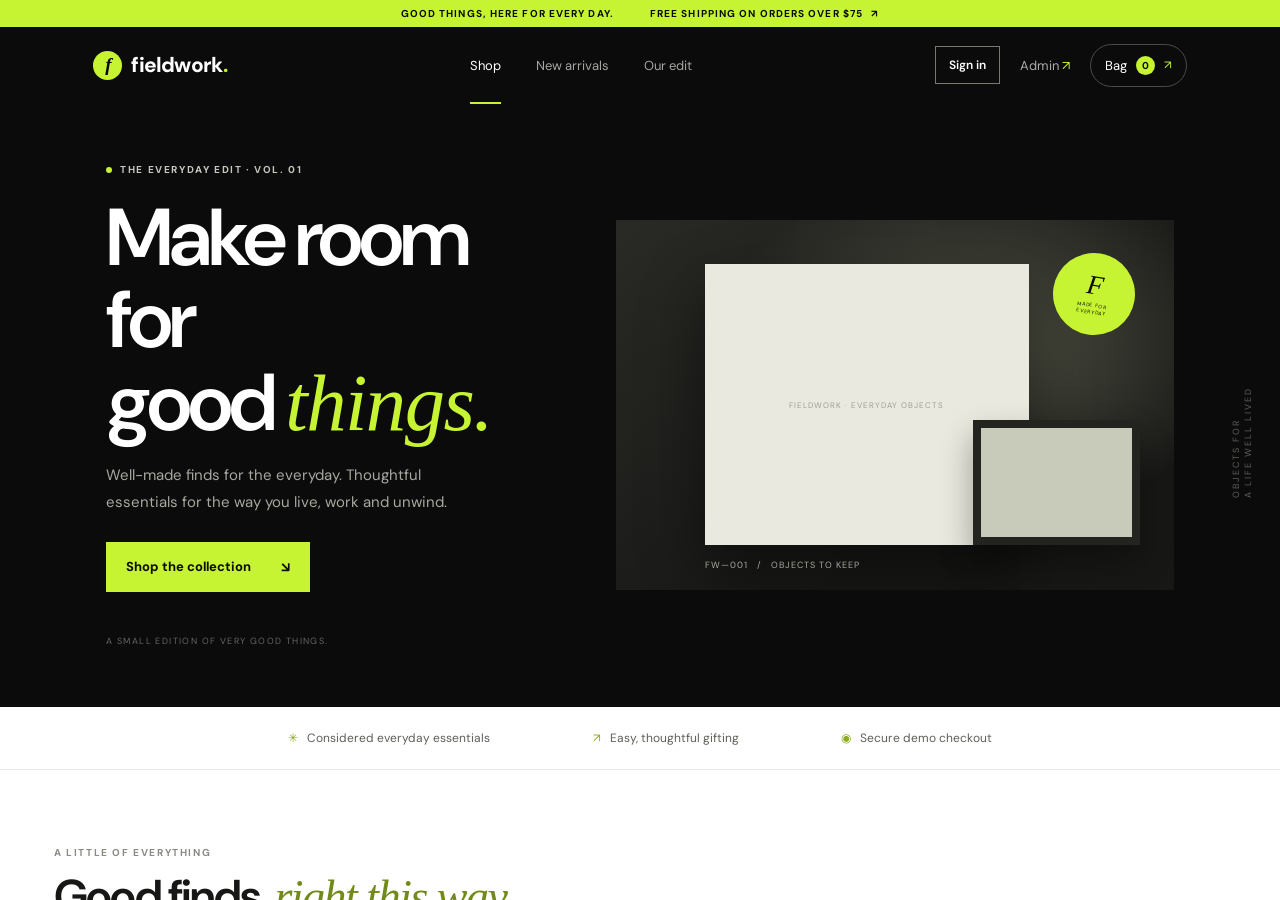
<file: index.html>
<!doctype html>
<html lang="en">
  <head>
    <meta charset="UTF-8" />
    <meta name="viewport" content="width=device-width, initial-scale=1.0" />
    <meta http-equiv="refresh" content="0; url=./shop/" />
    <title>Fieldwork — Shop</title>
  </head>
  <body>
    <p>Taking you to <a href="./shop/">Fieldwork Shop</a>. Visit the <a href="./admin/">Admin catalog</a>.</p>
  </body>
</html>
</file>
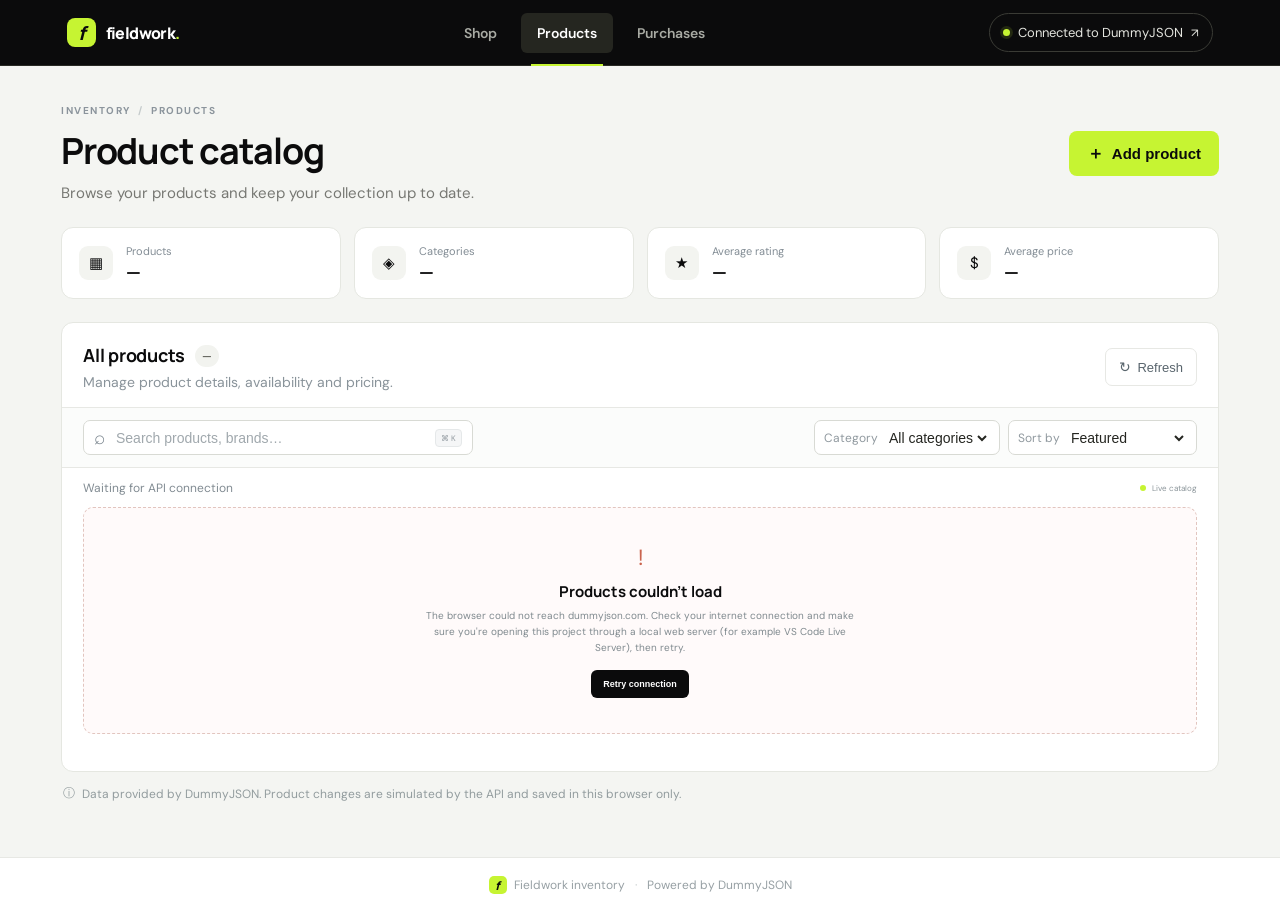
<file: admin/index.html>
<!doctype html>
<html lang="en">
  <head>
    <meta charset="UTF-8" />
    <meta name="viewport" content="width=device-width, initial-scale=1.0" />
    <meta name="theme-color" content="#0b0b0c" />
    <meta name="description" content="Browse and manage the product catalog." />
    <title>Admin catalog — Fieldwork</title>
    <link rel="preconnect" href="https://dummyjson.com" />
    <link rel="preconnect" href="https://cdn.dummyjson.com" />
    <link rel="stylesheet" href="./admin.css" />
    <script src="./admin.js" defer></script>
  </head>
  <body>
    <header class="topbar">
      <a class="brand" href="../shop/" aria-label="Fieldwork shop"><span class="brand-icon">f</span><span>fieldwork<span class="brand-dot">.</span></span></a>
      <nav class="main-nav" aria-label="Main navigation"><a href="../shop/">Shop</a><a class="active" href="./index.html" aria-current="page">Products</a><a href="./purchases/">Purchases</a></nav>
      <a class="api-status" href="https://dummyjson.com/docs/products" target="_blank" rel="noreferrer"><span class="api-dot"></span> Connected to DummyJSON <span aria-hidden="true">↗</span></a>
    </header>

    <main class="page" id="top">
      <section class="page-heading">
        <div><p class="overline">INVENTORY <span>/</span> PRODUCTS</p><h1>Product catalog</h1><p class="page-subtitle">Browse your products and keep your collection up to date.</p></div>
        <button class="primary-button" id="add-product" type="button"><span class="plus-icon">＋</span> Add product</button>
      </section>

      <section class="summary-row" aria-label="Catalog summary">
        <div class="summary-card"><span class="summary-icon icon-indigo">▦</span><div><span class="summary-label">Products</span><strong id="summary-products">—</strong></div></div>
        <div class="summary-card"><span class="summary-icon icon-amber">◈</span><div><span class="summary-label">Categories</span><strong id="summary-categories">—</strong></div></div>
        <div class="summary-card"><span class="summary-icon icon-green">★</span><div><span class="summary-label">Average rating</span><strong id="summary-rating">—</strong></div></div>
        <div class="summary-card"><span class="summary-icon icon-coral">$</span><div><span class="summary-label">Average price</span><strong id="summary-price">—</strong></div></div>
      </section>

      <section class="catalog-panel" aria-labelledby="catalog-title">
        <div class="catalog-heading"><div><h2 id="catalog-title">All products <span class="heading-count" id="heading-count">—</span></h2><p>Manage product details, availability and pricing.</p></div><button class="refresh-button" id="refresh-products" type="button" title="Refresh products"><span aria-hidden="true">↻</span> Refresh</button></div>
        <div class="toolbar">
          <label class="search-control"><span aria-hidden="true">⌕</span><input id="search-input" type="search" placeholder="Search products, brands…" autocomplete="off" /><kbd>⌘ K</kbd></label>
          <div class="toolbar-end"><label class="select-control"><span>Category</span><select id="category-select"><option value="all">All categories</option></select></label><label class="select-control"><span>Sort by</span><select id="sort-select"><option value="featured">Featured</option><option value="title-asc">Name: A–Z</option><option value="price-asc">Price: low to high</option><option value="price-desc">Price: high to low</option><option value="rating-desc">Top rated</option></select></label></div>
        </div>
        <div class="catalog-meta"><span id="result-count">Connecting to DummyJSON…</span><span class="api-source"><span class="api-dot"></span> Live catalog</span></div>
        <div class="product-grid" id="product-grid" aria-live="polite" aria-busy="true"></div>
        <div class="empty-state hidden" id="empty-state"><div class="empty-icon">⌕</div><h3>No products found</h3><p>Try another search or category.</p><button class="secondary-button" id="clear-filters" type="button">Clear filters</button></div>
        <div class="catalog-footer"><span id="page-count"></span><button class="secondary-button hidden" id="load-more" type="button">Load more products <span aria-hidden="true">↓</span></button></div>
      </section>
      <p class="data-note"><span>ⓘ</span> Data provided by DummyJSON. Product changes are simulated by the API and saved in this browser only.</p>
    </main>

    <dialog class="dialog detail-dialog" id="product-dialog" aria-labelledby="detail-title"><button class="dialog-x" type="button" aria-label="Close dialog">×</button><div id="dialog-content"></div></dialog>
    <dialog class="dialog form-dialog" id="form-dialog" aria-labelledby="form-title"><button class="dialog-x" type="button" aria-label="Close dialog">×</button><div class="form-header"><p class="overline">PRODUCT DETAILS</p><h2 id="form-title">Add product</h2><p>Fill in the details below to update your catalog.</p></div><form id="product-form" novalidate><input type="hidden" id="product-id" /><div class="form-grid"><label class="field full-field">Product name <span class="required">*</span><input id="product-title" name="title" required maxlength="100" placeholder="e.g. Ceramic coffee mug" /></label><label class="field">Price <span class="required">*</span><span class="price-input"><span>$</span><input id="product-price" name="price" type="number" required min="0" step="0.01" placeholder="24.00" /></span></label><label class="field">Category <span class="required">*</span><input id="product-category" name="category" required maxlength="50" placeholder="home-decor" /></label><label class="field">Brand<input id="product-brand" name="brand" maxlength="60" placeholder="Brand name" /></label><label class="field">Stock<input id="product-stock" name="stock" type="number" min="0" step="1" placeholder="0" /></label><label class="field full-field">Image URL<input id="product-image" name="image" type="url" placeholder="https://example.com/product.jpg" /></label><label class="field full-field">Description<textarea id="product-description" name="description" rows="4" maxlength="700" placeholder="Describe the product…"></textarea></label><label class="field full-field">Tags <span class="field-hint">Separate with commas</span><input id="product-tags" name="tags" placeholder="home, ceramic, handmade" /></label></div><p class="form-error" id="form-error" role="alert"></p><div class="form-actions"><button class="secondary-button" id="cancel-form" type="button">Cancel</button><button class="primary-button" id="save-product" type="submit">Save product</button></div></form></dialog>
    <div class="toast" id="toast" role="status" aria-live="polite"></div>
    <footer class="site-footer"><span class="brand-icon small-brand">f</span><span>Fieldwork inventory</span><span class="footer-separator">·</span><span>Powered by DummyJSON</span></footer>
  </body>
</html>
</file>
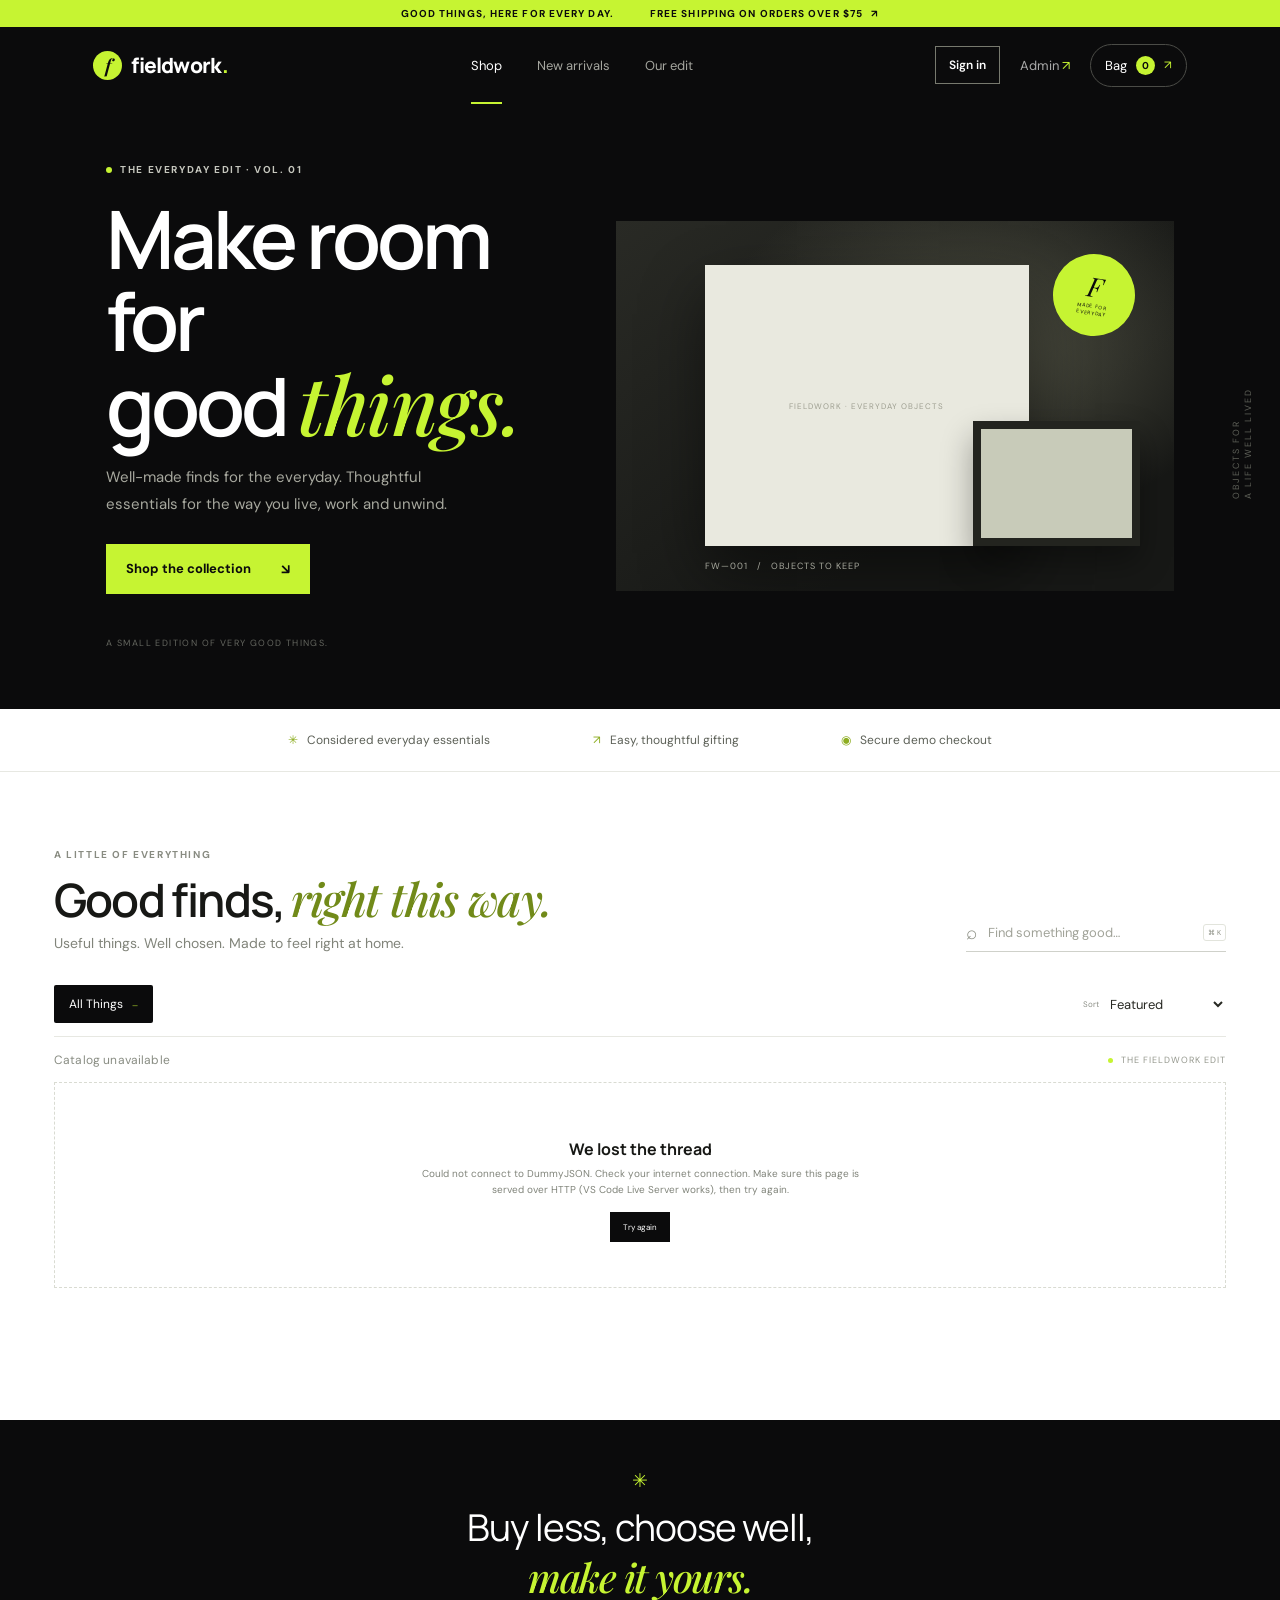
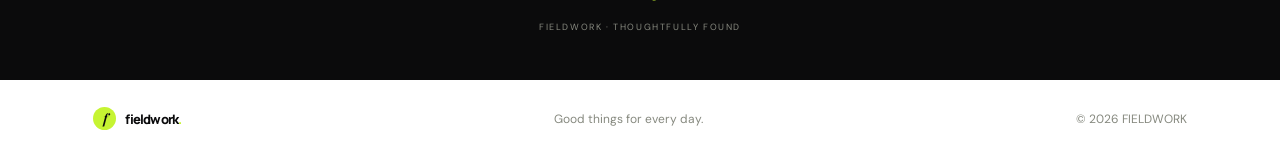
<file: shop/index.html>
<!doctype html>
<html lang="en">
  <head>
    <meta charset="UTF-8" />
    <meta name="viewport" content="width=device-width, initial-scale=1.0" />
    <meta name="theme-color" content="#0b0b0c" />
    <meta name="description" content="Shop thoughtful everyday essentials at Fieldwork." />
    <title>Fieldwork — Shop thoughtfully</title>
    <link rel="preconnect" href="https://dummyjson.com" />
    <link rel="preconnect" href="https://cdn.dummyjson.com" />
    <link rel="stylesheet" href="./shop.css" />
    <script src="./shop.js" defer></script>
  </head>
  <body>
    <div class="announcement"><span>GOOD THINGS, HERE FOR EVERY DAY.</span><span>FREE SHIPPING ON ORDERS OVER $75 <i>↗</i></span></div>
    <header class="shop-header">
      <a class="shop-brand" href="./index.html"><span class="brand-symbol">f</span> fieldwork<span class="brand-period">.</span></a>
      <nav class="shop-nav" aria-label="Main navigation"><a class="active" href="./index.html" aria-current="page">Shop</a><a href="#new-arrivals">New arrivals</a><a href="#our-edit">Our edit</a></nav>
      <div class="header-actions"><button class="account-button" id="account-action" type="button">Sign in</button><a class="admin-link" href="../admin/">Admin <span>↗</span></a><button class="bag-button" id="open-cart" type="button" aria-label="Open shopping bag">Bag <span id="bag-count">0</span><span class="bag-icon">↗</span></button></div>
    </header>

    <main>
      <section class="shop-hero" id="our-edit">
        <div class="hero-copy"><span class="hero-kicker"><span class="kicker-dot"></span> THE EVERYDAY EDIT · VOL. 01</span><h1>Make room for<br />good <em>things.</em></h1><p>Well-made finds for the everyday. Thoughtful essentials for the way you live, work and unwind.</p><a class="hero-button" href="#new-arrivals">Shop the collection <span>↘</span></a><span class="hero-note">A SMALL EDITION OF VERY GOOD THINGS.</span></div>
        <div class="hero-visual"><div class="hero-image-main" id="hero-image-main"><span class="hero-image-placeholder">FIELDWORK · EVERYDAY OBJECTS</span></div><div class="hero-image-small" id="hero-image-small"></div><div class="hero-seal"><span>F</span><small>MADE FOR<br />EVERYDAY</small></div><span class="hero-visual-index">FW—001&nbsp;&nbsp; / &nbsp;&nbsp;OBJECTS TO KEEP</span></div>
        <div class="hero-side-text">OBJECTS FOR<br />A LIFE WELL LIVED</div>
      </section>

      <section class="benefit-strip" aria-label="Shopping benefits"><div><span>✳</span> Considered everyday essentials</div><div><span>↗</span> Easy, thoughtful gifting</div><div><span>◉</span> Secure demo checkout</div></section>

      <section class="collection" id="new-arrivals">
        <div class="collection-top"><div><span class="section-kicker">A LITTLE OF EVERYTHING</span><h2>Good finds, <em>right this way.</em></h2><p>Useful things. Well chosen. Made to feel right at home.</p></div><label class="store-search"><span>⌕</span><input id="store-search" type="search" placeholder="Find something good…" /><kbd>⌘ K</kbd></label></div>
        <div class="category-bar"><div class="category-tabs" id="category-tabs" aria-label="Filter products"><button type="button" class="category-tab active" data-category="all">All things <span>—</span></button></div><label class="store-sort"><span>Sort</span><select id="store-sort"><option value="featured">Featured</option><option value="title-asc">Name: A–Z</option><option value="price-asc">Price: low to high</option><option value="price-desc">Price: high to low</option><option value="rating-desc">Top rated</option></select></label></div>
        <div class="store-status"><span id="store-count">Finding the good stuff…</span><span><i class="live-indicator"></i> THE FIELDWORK EDIT</span></div>
        <div class="store-grid" id="store-grid" aria-live="polite" aria-busy="true"></div>
        <div class="store-empty hidden" id="store-empty"><span>⌕</span><h3>Nothing on this shelf</h3><p>Try a different search or browse everything.</p><button class="underlined-button" id="reset-store" type="button">Show all products ↗</button></div>
        <div class="store-load"><button class="load-button hidden" id="store-load-more" type="button">Load more finds <span>↓</span></button></div>
      </section>

      <section class="closing-note"><span class="closing-star">✳</span><p>Buy less, choose well,<br /><em>make it yours.</em></p><span>FIELDWORK · THOUGHTFULLY FOUND</span></section>
    </main>

    <footer class="shop-footer"><a class="shop-brand" href="./index.html"><span class="brand-symbol">f</span> fieldwork<span class="brand-period">.</span></a><span>Good things for every day.</span><span>© <span id="year"></span> FIELDWORK</span></footer>

    <dialog class="store-dialog detail-modal" id="store-detail"><button class="modal-close" type="button" aria-label="Close">×</button><div id="store-detail-content"></div></dialog>
    <dialog class="cart-drawer" id="cart-drawer" aria-labelledby="cart-title"><div class="drawer-head"><div><span class="section-kicker">YOUR EVERYDAY EDIT</span><h2 id="cart-title">Your bag <span id="drawer-count">(0)</span></h2></div><button class="modal-close static-close" type="button" aria-label="Close bag">×</button></div><div class="cart-lines" id="cart-lines"></div><div class="cart-bottom"><div class="shipping-message" id="shipping-message"></div><div class="shipping-meter"><span id="shipping-progress"></span></div><div class="cart-totals"><div><span>Subtotal</span><strong id="cart-subtotal">$0.00</strong></div><div><span>Shipping</span><strong id="cart-shipping">Calculated at checkout</strong></div><div class="cart-total"><span>Total</span><strong id="cart-total">$0.00</strong></div></div><button class="checkout-button" id="checkout-open" type="button">Continue to checkout <span>↗</span></button><p class="checkout-note">Demo checkout · no payment is collected</p></div></dialog>
    <dialog class="store-dialog auth-modal" id="auth-modal" aria-labelledby="auth-title"><button class="modal-close" type="button" aria-label="Close">×</button><div class="checkout-head"><span class="section-kicker">YOUR FIELDWORK ACCOUNT</span><h2 id="auth-title">Good to have<br /><em>you here.</em></h2><p>Sign in with a DummyJSON demo user to link your order to a customer profile.</p></div><form id="auth-form"><label>Username<input id="auth-username" name="username" required autocomplete="username" placeholder="Your demo username" /></label><label>Password<input id="auth-password" name="password" required type="password" autocomplete="current-password" placeholder="Your password" /></label><div class="demo-credentials"><span>Try the public demo profile</span><button id="fill-demo" type="button">Use demo login</button></div><p class="auth-error" id="auth-error" role="alert"></p><button class="checkout-button" id="sign-in" type="submit">Sign in with DummyJSON <span>↗</span></button><p class="checkout-note">Credentials go to DummyJSON Auth. This demo stores your user profile and token in this browser.</p></form></dialog>
    <dialog class="store-dialog checkout-modal" id="checkout-modal" aria-labelledby="checkout-title"><button class="modal-close" type="button" aria-label="Close">×</button><div class="checkout-head"><span class="section-kicker">ALMOST YOURS</span><h2 id="checkout-title">A good choice.<br /><em>Make it yours.</em></h2><p>Review your demo order below. No payment is collected.</p></div><form id="checkout-form"><div class="checkout-customer" id="checkout-customer"></div><div class="checkout-summary"><span id="checkout-item-count">0 items</span><strong id="checkout-total">$0.00</strong></div><button class="checkout-button" id="place-order" type="submit">Place demo order <span>↗</span></button><p class="checkout-note">Your user ID and product quantities go to DummyJSON's mock cart endpoint.</p></form></dialog>
    <dialog class="store-dialog success-modal" id="success-modal" aria-labelledby="success-title"><span class="success-mark">✓</span><span class="section-kicker">ORDER RECEIVED</span><h2 id="success-title">Good things<br /><em>are on their way.</em></h2><p id="success-message">Your demo order is confirmed.</p><button class="checkout-button" id="continue-shopping" type="button">Back to the good stuff <span>↗</span></button></dialog>
    <div class="store-toast" id="store-toast" role="status" aria-live="polite"></div>
  </body>
</html>
</file>
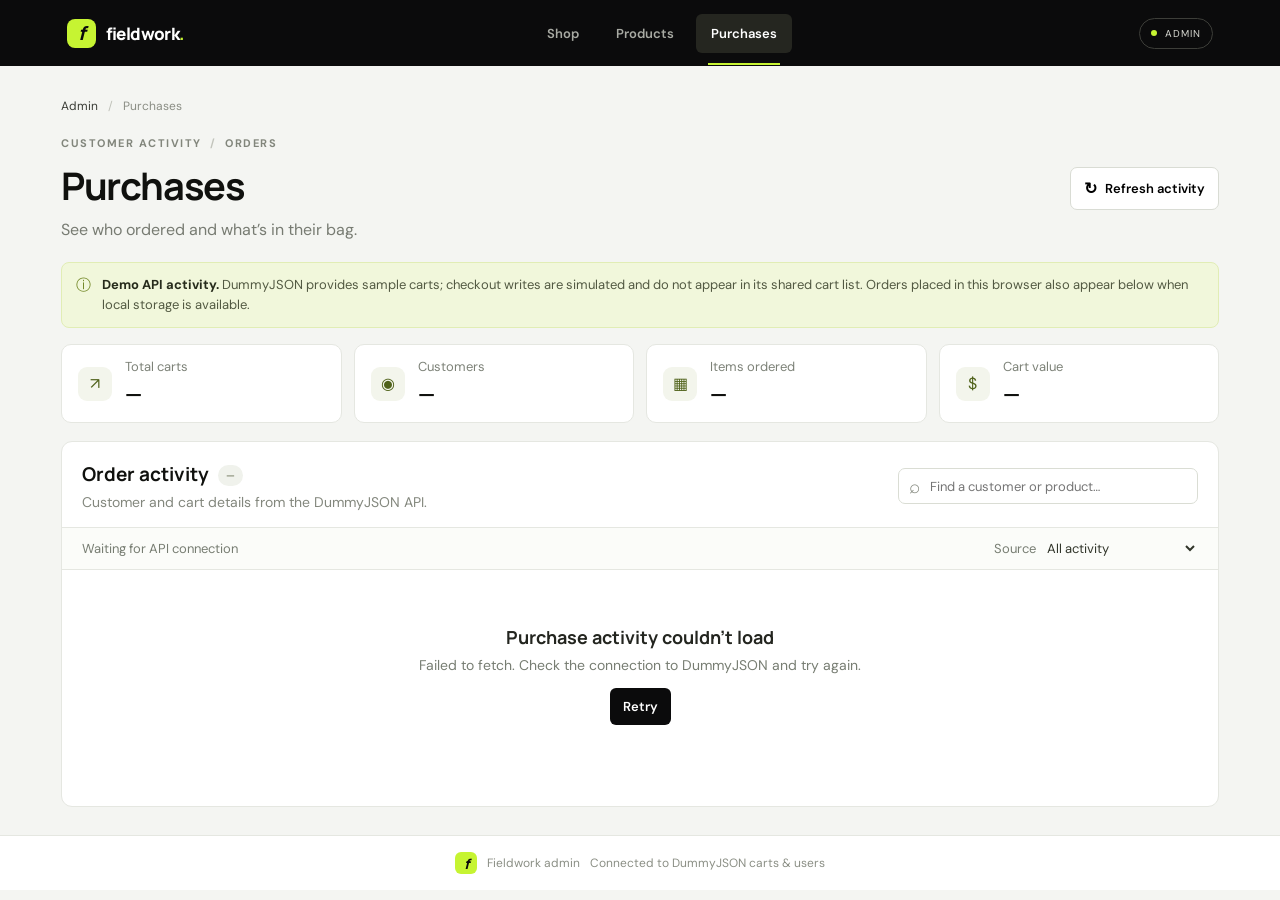
<file: admin/purchases/index.html>
<!doctype html>
<html lang="en">
  <head>
    <meta charset="UTF-8" />
    <meta name="viewport" content="width=device-width, initial-scale=1.0" />
    <meta name="theme-color" content="#0b0b0c" />
    <meta name="description" content="Review customer purchase activity." />
    <title>Purchases — Fieldwork Admin</title>
    <link rel="preconnect" href="https://dummyjson.com" />
    <link rel="preconnect" href="https://cdn.dummyjson.com" />
    <link rel="stylesheet" href="./purchases.css" />
    <script src="./purchases.js" defer></script>
  </head>
  <body>
    <header class="topbar"><a class="brand" href="../../shop/"><span class="brand-icon">f</span><span>fieldwork<span class="brand-dot">.</span></span></a><nav class="main-nav" aria-label="Admin navigation"><a href="../../shop/">Shop</a><a href="../">Products</a><a class="active" href="./" aria-current="page">Purchases</a></nav><span class="admin-badge"><span></span> ADMIN</span></header>
    <main class="purchase-page">
      <div class="breadcrumb"><a href="../">Admin</a><span>/</span><span>Purchases</span></div>
      <section class="page-heading"><div><p class="overline">CUSTOMER ACTIVITY <span>/</span> ORDERS</p><h1>Purchases</h1><p class="page-subtitle">See who ordered and what’s in their bag.</p></div><button class="refresh-button" id="refresh-orders" type="button"><span>↻</span> Refresh activity</button></section>
      <div class="notice"><span>ⓘ</span><p><strong>Demo API activity.</strong> DummyJSON provides sample carts; checkout writes are simulated and do not appear in its shared cart list. Orders placed in this browser also appear below when local storage is available.</p></div>
      <section class="activity-summary" aria-label="Purchase summary"><article><span class="summary-symbol">↗</span><div><span>Total carts</span><strong id="total-carts">—</strong></div></article><article><span class="summary-symbol">◉</span><div><span>Customers</span><strong id="total-customers">—</strong></div></article><article><span class="summary-symbol">▦</span><div><span>Items ordered</span><strong id="total-items">—</strong></div></article><article><span class="summary-symbol">$</span><div><span>Cart value</span><strong id="total-value">—</strong></div></article></section>
      <section class="activity-panel"><div class="panel-heading"><div><h2>Order activity <span id="record-count">—</span></h2><p>Customer and cart details from the DummyJSON API.</p></div><label class="search-box"><span>⌕</span><input id="order-search" type="search" placeholder="Find a customer or product…" /></label></div><div class="activity-toolbar"><span id="activity-count">Loading purchases…</span><div><label for="source-filter">Source</label><select id="source-filter"><option value="all">All activity</option><option value="local">This browser</option><option value="api">DummyJSON samples</option></select></div></div><div id="activity-list" class="activity-list" aria-live="polite" aria-busy="true"></div><div class="list-footer"><span id="list-count"></span><button id="load-more" class="secondary-button hidden" type="button">Load more</button></div></section>
    </main>
    <dialog class="purchase-dialog" id="purchase-dialog"><button class="close-button" type="button" aria-label="Close">×</button><div id="purchase-details"></div></dialog>
    <div class="toast" id="toast" role="status" aria-live="polite"></div>
    <footer class="footer"><span class="brand-icon footer-icon">f</span><span>Fieldwork admin</span><span>Connected to DummyJSON carts &amp; users</span></footer>
  </body>
</html>
</file>
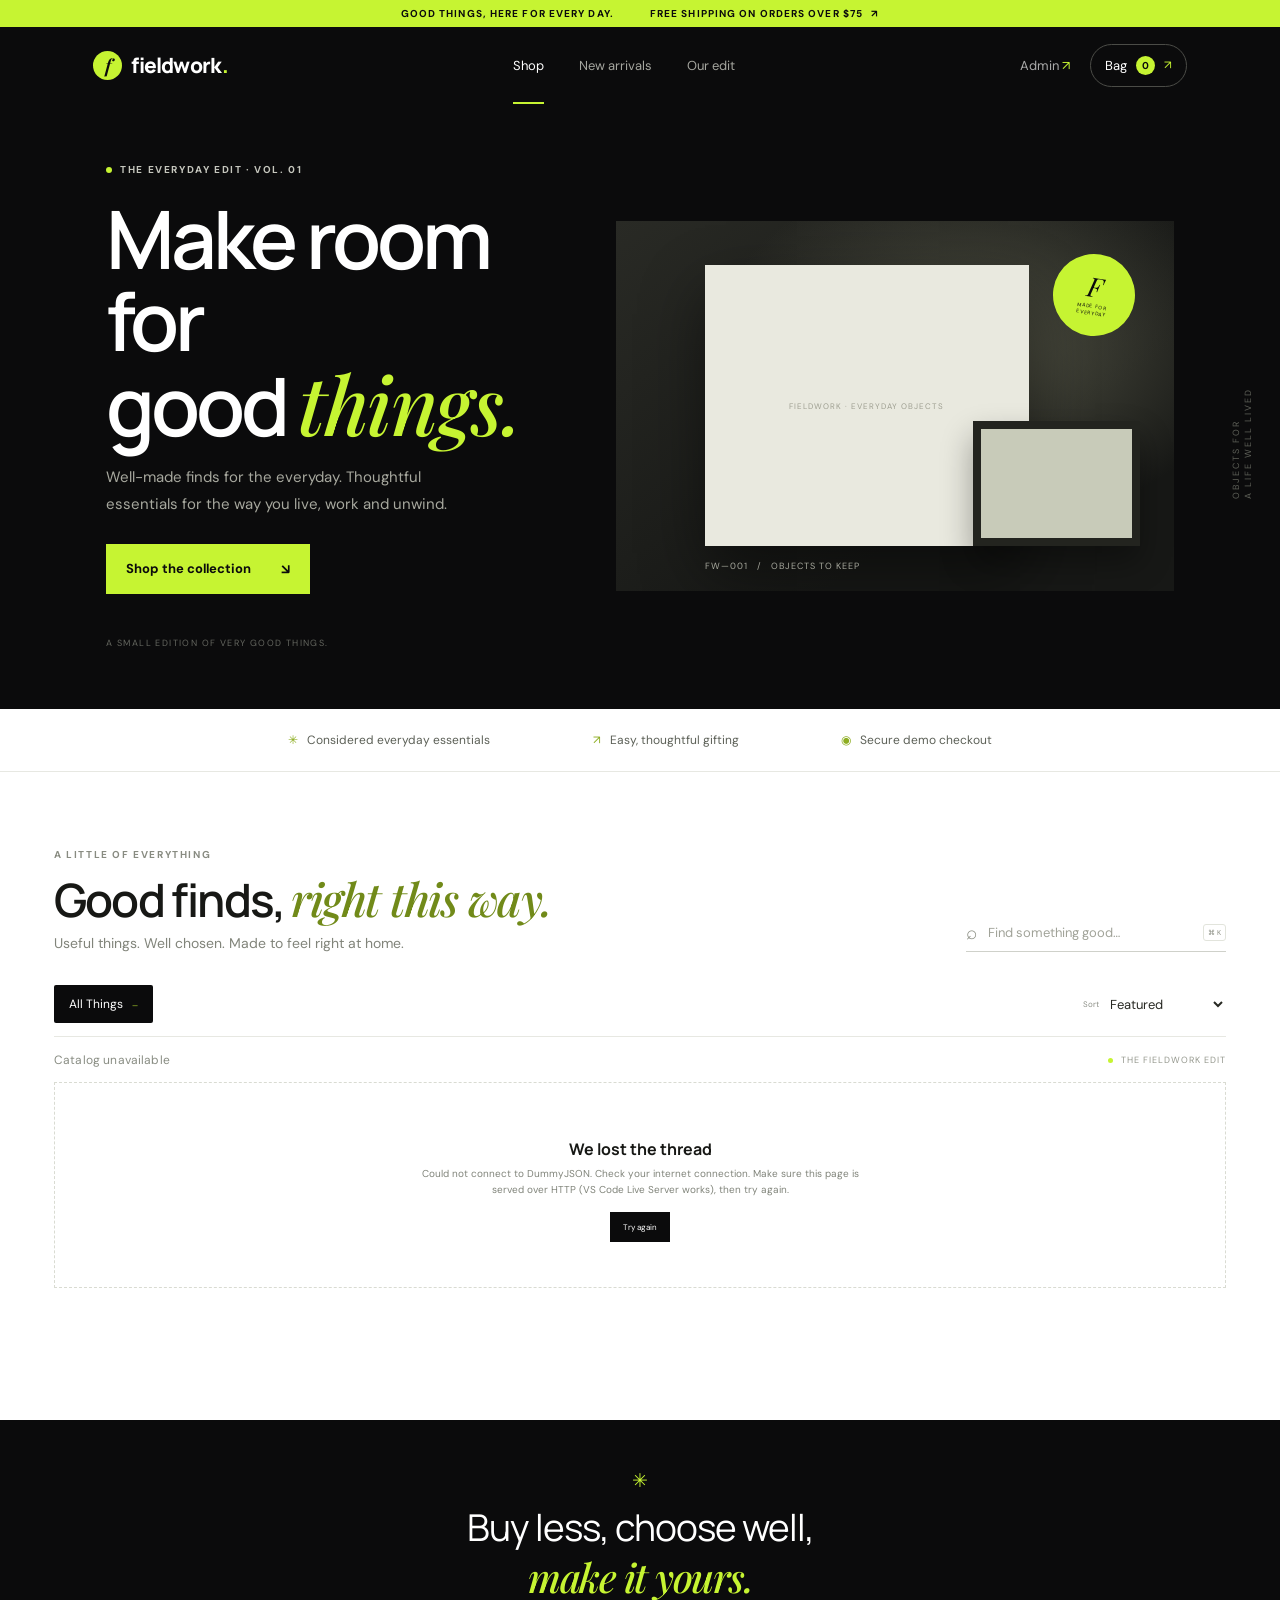
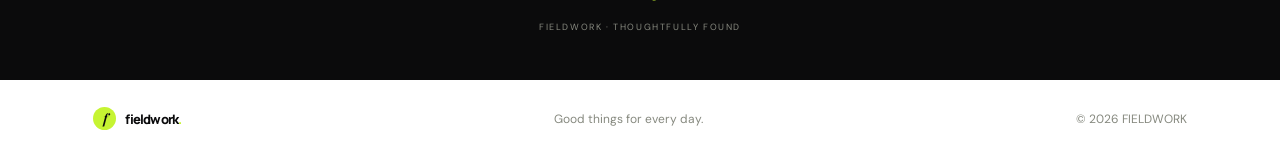
<file: shop.html>
<!doctype html>
<html lang="en">
  <head>
    <meta charset="UTF-8" />
    <meta name="viewport" content="width=device-width, initial-scale=1.0" />
    <meta name="theme-color" content="#0b0b0c" />
    <meta name="description" content="Shop thoughtful everyday essentials at Fieldwork." />
    <title>Fieldwork — Shop thoughtfully</title>
    <link rel="preconnect" href="https://dummyjson.com" />
    <link rel="preconnect" href="https://cdn.dummyjson.com" />
    <link rel="stylesheet" href="./shop.css" />
    <script src="./shop.js" defer></script>
  </head>
  <body>
    <div class="announcement"><span>GOOD THINGS, HERE FOR EVERY DAY.</span><span>FREE SHIPPING ON ORDERS OVER $75 <i>↗</i></span></div>
    <header class="shop-header">
      <a class="shop-brand" href="./shop.html"><span class="brand-symbol">f</span> fieldwork<span class="brand-period">.</span></a>
      <nav class="shop-nav" aria-label="Main navigation"><a class="active" href="./shop.html" aria-current="page">Shop</a><a href="#new-arrivals">New arrivals</a><a href="#our-edit">Our edit</a></nav>
      <div class="header-actions"><a class="admin-link" href="./index.html">Admin <span>↗</span></a><button class="bag-button" id="open-cart" type="button" aria-label="Open shopping bag">Bag <span id="bag-count">0</span><span class="bag-icon">↗</span></button></div>
    </header>

    <main>
      <section class="shop-hero" id="our-edit">
        <div class="hero-copy"><span class="hero-kicker"><span class="kicker-dot"></span> THE EVERYDAY EDIT · VOL. 01</span><h1>Make room for<br />good <em>things.</em></h1><p>Well-made finds for the everyday. Thoughtful essentials for the way you live, work and unwind.</p><a class="hero-button" href="#new-arrivals">Shop the collection <span>↘</span></a><span class="hero-note">A SMALL EDITION OF VERY GOOD THINGS.</span></div>
        <div class="hero-visual"><div class="hero-image-main" id="hero-image-main"><span class="hero-image-placeholder">FIELDWORK · EVERYDAY OBJECTS</span></div><div class="hero-image-small" id="hero-image-small"></div><div class="hero-seal"><span>F</span><small>MADE FOR<br />EVERYDAY</small></div><span class="hero-visual-index">FW—001&nbsp;&nbsp; / &nbsp;&nbsp;OBJECTS TO KEEP</span></div>
        <div class="hero-side-text">OBJECTS FOR<br />A LIFE WELL LIVED</div>
      </section>

      <section class="benefit-strip" aria-label="Shopping benefits"><div><span>✳</span> Considered everyday essentials</div><div><span>↗</span> Easy, thoughtful gifting</div><div><span>◉</span> Secure demo checkout</div></section>

      <section class="collection" id="new-arrivals">
        <div class="collection-top"><div><span class="section-kicker">A LITTLE OF EVERYTHING</span><h2>Good finds, <em>right this way.</em></h2><p>Useful things. Well chosen. Made to feel right at home.</p></div><label class="store-search"><span>⌕</span><input id="store-search" type="search" placeholder="Find something good…" /><kbd>⌘ K</kbd></label></div>
        <div class="category-bar"><div class="category-tabs" id="category-tabs" aria-label="Filter products"><button type="button" class="category-tab active" data-category="all">All things <span>—</span></button></div><label class="store-sort"><span>Sort</span><select id="store-sort"><option value="featured">Featured</option><option value="title-asc">Name: A–Z</option><option value="price-asc">Price: low to high</option><option value="price-desc">Price: high to low</option><option value="rating-desc">Top rated</option></select></label></div>
        <div class="store-status"><span id="store-count">Finding the good stuff…</span><span><i class="live-indicator"></i> THE FIELDWORK EDIT</span></div>
        <div class="store-grid" id="store-grid" aria-live="polite" aria-busy="true"></div>
        <div class="store-empty hidden" id="store-empty"><span>⌕</span><h3>Nothing on this shelf</h3><p>Try a different search or browse everything.</p><button class="underlined-button" id="reset-store" type="button">Show all products ↗</button></div>
        <div class="store-load"><button class="load-button hidden" id="store-load-more" type="button">Load more finds <span>↓</span></button></div>
      </section>

      <section class="closing-note"><span class="closing-star">✳</span><p>Buy less, choose well,<br /><em>make it yours.</em></p><span>FIELDWORK · THOUGHTFULLY FOUND</span></section>
    </main>

    <footer class="shop-footer"><a class="shop-brand" href="./shop.html"><span class="brand-symbol">f</span> fieldwork<span class="brand-period">.</span></a><span>Good things for every day.</span><span>© <span id="year"></span> FIELDWORK</span></footer>

    <dialog class="store-dialog detail-modal" id="store-detail"><button class="modal-close" type="button" aria-label="Close">×</button><div id="store-detail-content"></div></dialog>
    <dialog class="cart-drawer" id="cart-drawer" aria-labelledby="cart-title"><div class="drawer-head"><div><span class="section-kicker">YOUR EVERYDAY EDIT</span><h2 id="cart-title">Your bag <span id="drawer-count">(0)</span></h2></div><button class="modal-close static-close" type="button" aria-label="Close bag">×</button></div><div class="cart-lines" id="cart-lines"></div><div class="cart-bottom"><div class="shipping-message" id="shipping-message"></div><div class="shipping-meter"><span id="shipping-progress"></span></div><div class="cart-totals"><div><span>Subtotal</span><strong id="cart-subtotal">$0.00</strong></div><div><span>Shipping</span><strong id="cart-shipping">Calculated at checkout</strong></div><div class="cart-total"><span>Total</span><strong id="cart-total">$0.00</strong></div></div><button class="checkout-button" id="checkout-open" type="button">Continue to checkout <span>↗</span></button><p class="checkout-note">Demo checkout · no payment is collected</p></div></dialog>
    <dialog class="store-dialog checkout-modal" id="checkout-modal" aria-labelledby="checkout-title"><button class="modal-close" type="button" aria-label="Close">×</button><div class="checkout-head"><span class="section-kicker">ALMOST YOURS</span><h2 id="checkout-title">A few details,<br /><em>then it's yours.</em></h2><p>This is a demo checkout. No payment or personal information is collected.</p></div><form id="checkout-form"><label>Your name<input name="name" required autocomplete="name" placeholder="Alex Morgan" /></label><label>Email address<input name="email" required type="email" autocomplete="email" placeholder="alex@example.com" /></label><div class="checkout-summary"><span id="checkout-item-count">0 items</span><strong id="checkout-total">$0.00</strong></div><button class="checkout-button" id="place-order" type="submit">Place demo order <span>↗</span></button><p class="checkout-note">Order details are sent to DummyJSON's mock cart endpoint.</p></form></dialog>
    <dialog class="store-dialog success-modal" id="success-modal" aria-labelledby="success-title"><span class="success-mark">✓</span><span class="section-kicker">ORDER RECEIVED</span><h2 id="success-title">Good things<br /><em>are on their way.</em></h2><p id="success-message">Your demo order is confirmed.</p><button class="checkout-button" id="continue-shopping" type="button">Back to the good stuff <span>↗</span></button></dialog>
    <div class="store-toast" id="store-toast" role="status" aria-live="polite"></div>
  </body>
</html>
</file>
<file: admin/admin.css>
@import url('https://fonts.googleapis.com/css2?family=DM+Sans:wght@400;500;600;700&family=Manrope:wght@400;500;600;700;800&display=swap');

:root {
    --bg: #f4f6f5;
    --surface: #fff;
    --ink: #202a35;
    --muted: #77828d;
    --line: #e8eceb;
    --line-dark: #d9e0df;
    --accent: #465bd2;
    --accent-dark: #3548b2;
    --accent-wash: #eff1ff;
    --green: #16825d;
    --amber: #c68a1b;
    --coral: #d7654c;
    --radius: 12px;
    --sans: 'DM Sans', Arial, sans-serif;
    --display: 'Manrope', var(--sans)
}

* {
    box-sizing: border-box
}

html {
    scroll-behavior: smooth
}

body {
    margin: 0;
    background: var(--bg);
    color: var(--ink);
    font-family: var(--sans);
    font-size: 14px;
    -webkit-font-smoothing: antialiased
}

.topbar {
    height: 66px;
    background: #fff;
    border-bottom: 1px solid var(--line);
    display: flex;
    align-items: center;
    justify-content: space-between;
    padding: 0 max(calc((100% - 1210px)/2), 5.2%);
    position: sticky;
    top: 0;
    z-index: 5
}

.brand {
    text-decoration: none;
    color: var(--ink);
    display: flex;
    align-items: center;
    gap: 10px;
    font-family: var(--display);
    font-weight: 800;
    font-size: 16px;
    letter-spacing: -.6px
}

.brand-icon {
    display: grid;
    place-items: center;
    width: 29px;
    height: 29px;
    background: #29374d;
    color: #fff;
    border-radius: 8px;
    font-family: var(--display);
    font-size: 19px;
    font-style: italic;
    font-weight: 800
}

.brand-dot {
    color: var(--accent)
}

.topbar-center {
    display: flex;
    align-items: center;
    gap: 9px;
    font-size: 11px;
    color: #65717c
}

.status-dot,
.api-dot {
    width: 7px;
    height: 7px;
    border-radius: 50%;
    background: #3aaf7a;
    display: inline-block
}

.topbar-divider {
    color: #c2c9c8
}

.api-status {
    color: #63707b;
    text-decoration: none;
    display: flex;
    align-items: center;
    gap: 8px;
    font-size: 10px;
    border: 1px solid var(--line);
    border-radius: 30px;
    padding: 8px 11px
}

.api-status:hover {
    border-color: #b8c2be
}

.api-status>span:last-child {
    font-size: 12px
}

.page {
    max-width: 1210px;
    margin: 0 auto;
    padding: 38px 26px 25px
}

.page-heading {
    display: flex;
    justify-content: space-between;
    align-items: center;
    margin-bottom: 24px
}

.overline {
    font-size: 9px;
    letter-spacing: 1.5px;
    font-weight: 700;
    color: #8b949c;
    margin: 0 0 9px
}

.overline span {
    color: #c4cacb;
    margin: 0 4px
}

.page-heading h1 {
    font-family: var(--display);
    font-size: 29px;
    letter-spacing: -1.25px;
    margin: 0;
    font-weight: 700
}

.page-subtitle {
    font-size: 12px;
    color: var(--muted);
    margin: 8px 0 0
}

.primary-button {
    display: inline-flex;
    align-items: center;
    justify-content: center;
    gap: 8px;
    border: 0;
    border-radius: 8px;
    background: var(--accent);
    color: #fff;
    font-weight: 600;
    font-size: 11px;
    padding: 12px 16px;
    cursor: pointer;
    box-shadow: 0 2px 4px #3548b220;
    transition: .18s
}

.primary-button:hover {
    background: var(--accent-dark);
    transform: translateY(-1px)
}

.primary-button:disabled {
    opacity: .55;
    cursor: wait;
    transform: none
}

.plus-icon {
    font-size: 17px;
    line-height: 12px
}

.summary-row {
    display: grid;
    grid-template-columns: repeat(4, 1fr);
    gap: 13px;
    margin-bottom: 23px
}

.summary-card {
    display: flex;
    align-items: center;
    gap: 13px;
    background: #fff;
    border: 1px solid var(--line);
    border-radius: var(--radius);
    padding: 15px 17px;
    min-height: 72px
}

.summary-icon {
    width: 34px;
    height: 34px;
    display: grid;
    place-items: center;
    border-radius: 9px;
    font-size: 15px
}

.icon-indigo {
    color: var(--accent);
    background: #eff1ff
}

.icon-amber {
    color: var(--amber);
    background: #fff6e6
}

.icon-green {
    color: var(--green);
    background: #e9f7f0
}

.icon-coral {
    color: var(--coral);
    background: #fff0ed
}

.summary-card>div {
    display: grid;
    gap: 4px
}

.summary-label {
    font-size: 9px;
    color: #838d95
}

.summary-card strong {
    font-family: var(--display);
    font-size: 17px;
    line-height: 1.1;
    letter-spacing: -.35px
}

.catalog-panel {
    background: #fff;
    border: 1px solid var(--line);
    border-radius: var(--radius);
    overflow: hidden
}

.catalog-heading {
    display: flex;
    justify-content: space-between;
    align-items: center;
    padding: 20px 21px 16px
}

.catalog-heading h2 {
    font-family: var(--display);
    font-size: 14px;
    letter-spacing: -.25px;
    margin: 0;
    font-weight: 700
}

.heading-count {
    font-family: var(--sans);
    font-size: 9px;
    color: #6f7b83;
    background: #f1f4f3;
    border-radius: 20px;
    padding: 4px 7px;
    margin-left: 6px;
    vertical-align: 2px;
    font-weight: 500
}

.catalog-heading p {
    font-size: 10px;
    color: #89939a;
    margin: 6px 0 0
}

.refresh-button {
    display: flex;
    gap: 6px;
    align-items: center;
    border: 1px solid var(--line);
    border-radius: 7px;
    background: #fff;
    color: #59656d;
    padding: 8px 10px;
    font-size: 9px;
    cursor: pointer
}

.refresh-button:hover {
    background: #f6f8f7;
    border-color: var(--line-dark)
}

.refresh-button span {
    font-size: 14px
}

.toolbar {
    display: flex;
    justify-content: space-between;
    align-items: center;
    gap: 14px;
    padding: 12px 21px;
    background: #fbfcfb;
    border-top: 1px solid var(--line);
    border-bottom: 1px solid var(--line)
}

.search-control {
    display: flex;
    align-items: center;
    gap: 9px;
    height: 35px;
    width: min(390px, 45%);
    background: #fff;
    border: 1px solid var(--line-dark);
    border-radius: 7px;
    padding: 0 10px;
    color: #7a858e
}

.search-control>span {
    font-size: 19px;
    line-height: 1
}

.search-control input {
    width: 100%;
    border: 0;
    outline: 0;
    background: transparent;
    color: var(--ink);
    font-size: 10px
}

.search-control input::placeholder {
    color: #a0a8ad
}

.search-control:focus-within {
    border-color: #8e9aeb;
    box-shadow: 0 0 0 2px #465bd219
}

.search-control kbd {
    white-space: nowrap;
    background: #f5f6f7;
    border: 1px solid #e5e8e9;
    border-radius: 4px;
    padding: 3px 5px;
    font-family: var(--sans);
    font-size: 8px;
    color: #939ba1
}

.toolbar-end {
    display: flex;
    gap: 8px
}

.select-control {
    height: 35px;
    display: flex;
    align-items: center;
    gap: 7px;
    border: 1px solid var(--line-dark);
    border-radius: 7px;
    padding: 0 9px;
    background: #fff
}

.select-control span {
    font-size: 9px;
    color: #90999f;
    white-space: nowrap
}

.select-control select {
    max-width: 120px;
    border: 0;
    outline: 0;
    background: transparent;
    color: #404e59;
    font-size: 9px;
    cursor: pointer
}

.catalog-meta {
    height: 39px;
    display: flex;
    justify-content: space-between;
    align-items: center;
    padding: 0 21px;
    color: #818b92;
    font-size: 9px
}

.api-source {
    display: flex;
    align-items: center;
    gap: 6px;
    color: #8a9499;
    font-size: 8px
}

.api-source .api-dot {
    width: 6px;
    height: 6px
}

.product-grid {
    display: grid;
    grid-template-columns: repeat(4, minmax(0, 1fr));
    gap: 13px;
    padding: 0 21px 20px;
    min-height: 150px
}

.product-card {
    min-width: 0;
    border: 1px solid var(--line);
    border-radius: 10px;
    overflow: hidden;
    background: #fff;
    animation: fadein .24s ease both;
    transition: box-shadow .18s, border-color .18s, transform .18s
}

.product-card:hover {
    border-color: #d7dddf;
    box-shadow: 0 7px 20px #2d405411;
    transform: translateY(-2px)
}

.product-image-wrap {
    height: 190px;
    background: #f3f5f3;
    position: relative;
    display: grid;
    place-items: center;
    overflow: hidden
}

.product-image {
    width: 100%;
    height: 100%;
    object-fit: contain;
    mix-blend-mode: multiply;
    padding: 13px;
    transition: transform .25s
}

.product-card:hover .product-image {
    transform: scale(1.035)
}

.product-image-fallback {
    position: absolute;
    inset: 0;
    display: grid;
    place-items: center;
    font-family: var(--display);
    font-size: 44px;
    font-weight: 700;
    color: #c6cdca
}

.product-tag {
    position: absolute;
    left: 10px;
    top: 10px;
    background: #ffffffea;
    border: 1px solid #e9edeb;
    border-radius: 30px;
    padding: 5px 8px;
    color: #63716b;
    text-transform: capitalize;
    font-size: 8px
}

.stock-pill {
    position: absolute;
    right: 9px;
    top: 10px;
    border-radius: 30px;
    background: #edf8f2;
    color: #25825f;
    padding: 5px 8px;
    font-size: 8px
}

.stock-pill.low {
    background: #fff6e7;
    color: #a9751b
}

.stock-pill.out {
    background: #fff0ed;
    color: #c15b47
}

.product-info {
    padding: 11px 11px 12px
}

.product-brand {
    font-size: 8px;
    color: #909ba1;
    white-space: nowrap;
    overflow: hidden;
    text-overflow: ellipsis;
    min-height: 11px
}

.product-title {
    font-family: var(--display);
    font-size: 11px;
    font-weight: 700;
    line-height: 1.45;
    margin: 4px 0 8px;
    min-height: 32px;
    color: #26323b;
    display: -webkit-box;
    -webkit-line-clamp: 2;
    -webkit-box-orient: vertical;
    overflow: hidden;
    cursor: pointer
}

.product-title:hover {
    color: var(--accent)
}

.product-stats {
    display: flex;
    justify-content: space-between;
    align-items: center;
    gap: 6px
}

.product-price {
    font-family: var(--display);
    font-size: 13px;
    font-weight: 800;
    letter-spacing: -.35px
}

.product-rating {
    font-size: 8px;
    color: #687780;
    white-space: nowrap
}

.product-rating .star {
    color: #d6a435;
    font-size: 10px
}

.product-actions {
    display: grid;
    grid-template-columns: 1fr 1fr 1fr;
    gap: 5px;
    border-top: 1px solid #edf0ef;
    padding-top: 9px;
    margin-top: 9px
}

.product-actions button {
    border: 1px solid var(--line);
    border-radius: 5px;
    background: #fff;
    padding: 6px 4px;
    font-size: 8px;
    font-weight: 600;
    color: #5f6c74;
    cursor: pointer;
    transition: .15s
}

.product-actions button:hover {
    background: #f4f5ff;
    color: var(--accent);
    border-color: #dce0ff
}

.product-actions .delete-action:hover {
    background: #fff1ef;
    color: #c45541;
    border-color: #f3d1cc
}

.catalog-footer {
    display: flex;
    justify-content: space-between;
    align-items: center;
    padding: 0 21px 17px;
    color: #8a949a;
    font-size: 9px
}

.secondary-button {
    border: 1px solid var(--line-dark);
    background: #fff;
    color: #53616a;
    border-radius: 7px;
    padding: 8px 11px;
    font-size: 9px;
    font-weight: 600;
    cursor: pointer
}

.secondary-button:hover {
    background: #f6f7f8;
    border-color: #cbd3d3
}

.hidden {
    display: none !important
}

.empty-state {
    text-align: center;
    padding: 52px 20px;
    color: #77838c
}

.empty-icon {
    font-size: 29px;
    color: #9aa6a0
}

.empty-state h3 {
    font-family: var(--display);
    font-size: 15px;
    color: var(--ink);
    margin: 10px 0 5px
}

.empty-state p {
    font-size: 10px;
    margin: 0 0 14px
}

.data-note {
    display: flex;
    align-items: center;
    gap: 7px;
    margin: 13px 2px 30px;
    color: #929c9e;
    font-size: 9px
}

.data-note span {
    font-size: 12px
}

.site-footer {
    display: flex;
    align-items: center;
    justify-content: center;
    gap: 7px;
    background: #fff;
    border-top: 1px solid var(--line);
    height: 55px;
    color: #97a0a4;
    font-size: 9px
}

.small-brand {
    width: 18px;
    height: 18px;
    border-radius: 5px;
    font-size: 12px
}

.footer-separator {
    margin: 0 3px;
    color: #c2c9c8
}

.dialog {
    position: fixed;
    border: 0;
    border-radius: 13px;
    padding: 0;
    color: var(--ink);
    box-shadow: 0 24px 90px #1a29374a;
    max-height: 90vh;
    overflow: auto
}

.dialog::backdrop {
    background: #18243280;
    backdrop-filter: blur(2px)
}

.dialog-x {
    position: absolute;
    top: 13px;
    right: 14px;
    z-index: 2;
    width: 29px;
    height: 29px;
    border: 1px solid #e5e9e8;
    border-radius: 7px;
    background: #fff;
    color: #75818a;
    font-size: 20px;
    line-height: 1;
    cursor: pointer
}

.detail-dialog {
    width: min(760px, calc(100% - 28px))
}

.detail-layout {
    display: grid;
    grid-template-columns: .95fr 1.05fr;
    min-height: 440px
}

.detail-image {
    position: relative;
    background: #f1f3f1;
    display: grid;
    place-items: center;
    min-height: 400px
}

.detail-image img {
    width: 100%;
    height: 100%;
    max-height: 500px;
    object-fit: contain;
    padding: 25px;
    mix-blend-mode: multiply
}

.detail-copy {
    padding: 39px 32px 26px
}

.detail-copy .overline {
    margin: 0 0 13px
}

.detail-copy h2 {
    font-family: var(--display);
    font-size: 24px;
    line-height: 1.3;
    letter-spacing: -.8px;
    margin: 0 0 10px
}

.detail-price {
    font-family: var(--display);
    font-size: 20px;
    font-weight: 800
}

.detail-rating {
    display: flex;
    gap: 12px;
    margin-top: 11px;
    color: #697780;
    font-size: 9px
}

.detail-rating .star {
    color: #d4a133
}

.detail-description {
    font-size: 10px;
    line-height: 1.75;
    color: #748089;
    margin: 16px 0
}

.detail-facts {
    display: grid;
    grid-template-columns: 1fr 1fr;
    border: 1px solid var(--line);
    border-radius: 8px;
    overflow: hidden;
    margin: 15px 0
}

.detail-fact {
    padding: 9px 10px;
    border-bottom: 1px solid var(--line);
    font-size: 9px
}

.detail-fact:nth-child(odd) {
    border-right: 1px solid var(--line)
}

.detail-fact:nth-last-child(-n+2) {
    border-bottom: 0
}

.detail-fact span {
    display: block;
    color: #929ca0;
    font-size: 8px;
    margin-bottom: 4px
}

.detail-fact strong {
    font-size: 9px;
    color: #4b5962;
    font-weight: 600
}

.detail-tags {
    display: flex;
    gap: 5px;
    flex-wrap: wrap;
    margin: 12px 0
}

.detail-tags span {
    background: #f2f4f4;
    border-radius: 20px;
    padding: 5px 8px;
    color: #66736c;
    font-size: 8px
}

.detail-meta {
    font-size: 8px;
    color: #a0a8aa;
    margin: 15px 0
}

.detail-controls {
    display: flex;
    gap: 8px;
    margin-top: 18px
}

.detail-controls button {
    flex: 1
}

.form-dialog {
    width: min(600px, calc(100% - 28px));
    padding: 29px
}

.form-header {
    padding: 0 0 18px;
    border-bottom: 1px solid var(--line);
    margin-bottom: 19px
}

.form-header .overline {
    margin-bottom: 8px
}

.form-header h2 {
    font-family: var(--display);
    font-size: 21px;
    letter-spacing: -.6px;
    margin: 0
}

.form-header>p:last-child {
    font-size: 10px;
    color: #838d94;
    margin: 6px 0 0
}

.form-grid {
    display: grid;
    grid-template-columns: 1fr 1fr;
    gap: 14px
}

.field {
    display: flex;
    flex-direction: column;
    gap: 6px;
    color: #56636b;
    font-weight: 600;
    font-size: 9px
}

.full-field {
    grid-column: 1/-1
}

.required {
    color: #d6644e
}

.field-hint {
    font-weight: 400;
    color: #929da2;
    margin-left: 5px
}

.field input,
.field textarea,
.price-input {
    width: 100%;
    border: 1px solid #dfe5e4;
    border-radius: 6px;
    background: #fff;
    color: #293640;
    padding: 10px;
    font: 400 10px var(--sans);
    outline: none
}

.field input:focus,
.field textarea:focus,
.price-input:focus-within {
    border-color: #8898ed;
    box-shadow: 0 0 0 2px #465bd21a
}

.field input::placeholder,
.field textarea::placeholder {
    color: #a8b0b3
}

.field textarea {
    resize: vertical;
    line-height: 1.6
}

.price-input {
    display: flex;
    align-items: center;
    gap: 7px;
    padding: 0 10px;
    color: #87918e
}

.price-input input {
    border: 0;
    padding-left: 0;
    box-shadow: none !important
}

.form-error {
    min-height: 13px;
    color: #c24d3d;
    font-size: 9px;
    margin: 10px 0 0
}

.form-actions {
    display: flex;
    justify-content: flex-end;
    gap: 8px;
    border-top: 1px solid var(--line);
    padding-top: 15px
}

.form-actions .primary-button {
    min-width: 105px
}

.toast {
    position: fixed;
    bottom: 20px;
    left: 50%;
    z-index: 9;
    transform: translate(-50%, 15px);
    opacity: 0;
    background: #253344;
    color: #fff;
    border-radius: 8px;
    padding: 11px 15px;
    font-size: 10px;
    box-shadow: 0 5px 20px #21304533;
    transition: .2s;
    pointer-events: none
}

.toast.show {
    opacity: 1;
    transform: translate(-50%, 0)
}

.skeleton-card {
    border: 1px solid var(--line);
    border-radius: 10px;
    overflow: hidden
}

.skeleton-image,
.skeleton-line {
    background: linear-gradient(100deg, #f0f2f1 20%, #e7ebea 40%, #f0f2f1 60%);
    background-size: 200% 100%;
    animation: shimmer 1.4s infinite
}

.skeleton-image {
    height: 190px
}

.skeleton-body {
    padding: 12px
}

.skeleton-line {
    height: 9px;
    border-radius: 4px;
    margin: 8px 0;
    width: 70%
}

.skeleton-line.short {
    width: 40%
}

.error-card {
    grid-column: 1/-1;
    padding: 35px 20px;
    text-align: center;
    border: 1px dashed #e2c5bf;
    border-radius: 10px;
    background: #fffafa
}

.error-card h3 {
    font-family: var(--display);
    font-size: 15px;
    margin: 9px 0 6px
}

.error-card p {
    font-size: 10px;
    color: #7f898e;
    max-width: 440px;
    margin: 0 auto 14px;
    line-height: 1.6
}

.error-icon {
    font-size: 22px;
    color: #ca644e
}

.retry-button {
    border: 0;
    background: var(--accent);
    color: white;
    border-radius: 6px;
    padding: 9px 12px;
    font-size: 9px;
    font-weight: 600;
    cursor: pointer
}

@keyframes fadein {
    from {
        opacity: 0;
        transform: translateY(5px)
    }

    to {
        opacity: 1;
        transform: translateY(0)
    }
}

@keyframes shimmer {
    to {
        background-position: -200% 0
    }
}

@media(min-width:1200px) {
    .product-grid {
        grid-template-columns: repeat(5, minmax(0, 1fr))
    }

    .product-image-wrap,
    .skeleton-image {
        height: 180px
    }
}

@media(max-width:900px) {
    .page {
        padding: 30px 20px 20px
    }

    .product-grid {
        grid-template-columns: repeat(3, minmax(0, 1fr));
        padding: 0 15px 17px
    }

    .catalog-heading,
    .toolbar {
        padding-left: 15px;
        padding-right: 15px
    }

    .catalog-meta,
    .catalog-footer {
        padding-left: 15px;
        padding-right: 15px
    }

    .summary-row {
        gap: 8px
    }

    .summary-card {
        padding: 12px
    }

    .summary-icon {
        width: 30px;
        height: 30px
    }
}

@media(max-width:640px) {
    .topbar {
        height: 58px;
        padding: 0 15px
    }

    .topbar-center {
        font-size: 0
    }

    .topbar-center .status-dot {
        width: 8px;
        height: 8px
    }

    .topbar-divider {
        display: none
    }

    .api-status {
        font-size: 0;
        padding: 8px
    }

    .api-status .api-dot {
        width: 7px;
        height: 7px
    }

    .api-status>span:last-child {
        font-size: 12px
    }

    .page {
        padding: 25px 12px 15px
    }

    .page-heading {
        align-items: flex-start;
        gap: 12px
    }

    .page-heading h1 {
        font-size: 24px
    }

    .page-subtitle {
        max-width: 220px;
        line-height: 1.5;
        font-size: 10px
    }

    .page-heading .primary-button {
        padding: 11px 10px;
        font-size: 9px;
        white-space: nowrap;
        margin-top: 11px
    }

    .summary-row {
        grid-template-columns: 1fr 1fr;
        gap: 8px;
        margin-bottom: 13px
    }

    .summary-card {
        min-height: 62px;
        padding: 10px
    }

    .summary-card strong {
        font-size: 15px
    }

    .summary-label {
        font-size: 8px
    }

    .catalog-heading {
        padding: 15px 12px 13px
    }

    .catalog-heading h2 {
        font-size: 13px
    }

    .refresh-button {
        padding: 7px
    }

    .toolbar {
        align-items: stretch;
        flex-direction: column;
        padding: 10px 12px;
        gap: 8px
    }

    .search-control {
        width: 100%;
        height: 34px
    }

    .toolbar-end {
        display: grid;
        grid-template-columns: 1fr 1fr
    }

    .select-control {
        justify-content: space-between;
        padding: 0 7px
    }

    .select-control span {
        font-size: 8px
    }

    .select-control select {
        max-width: 100px;
        font-size: 8px
    }

    .catalog-meta {
        padding: 0 12px
    }

    .product-grid {
        grid-template-columns: repeat(2, minmax(0, 1fr));
        gap: 9px;
        padding: 0 10px 13px
    }

    .product-image-wrap,
    .skeleton-image {
        height: clamp(135px, 43vw, 205px)
    }

    .product-info {
        padding: 9px
    }

    .product-title {
        font-size: 10px
    }

    .product-price {
        font-size: 12px
    }

    .product-actions button {
        font-size: 7px;
        padding: 6px 2px
    }

    .catalog-footer {
        padding: 0 12px 13px
    }

    .data-note {
        font-size: 8px;
        line-height: 1.5
    }

    .detail-layout {
        grid-template-columns: 1fr
    }

    .detail-image {
        min-height: 230px;
        height: 230px
    }

    .detail-copy {
        padding: 23px 20px
    }

    .detail-copy h2 {
        font-size: 20px
    }

    .form-dialog {
        padding: 24px 17px
    }

    .form-grid {
        gap: 11px
    }

    .field input,
    .field textarea,
    .price-input {
        padding: 9px;
        font-size: 9px
    }

    .site-footer {
        height: 48px;
        font-size: 8px
    }
}

@media(prefers-reduced-motion:reduce) {

    *,
    *::before,
    *::after {
        scroll-behavior: auto !important;
        animation-duration: .01ms !important;
        transition-duration: .01ms !important
    }
}
:root{--bg:#f4f5f2;--surface:#fff;--ink:#0b0b0c;--muted:#777873;--line:#e7e8e4;--line-dark:#d8dad4;--accent:#c6f432;--accent-dark:#b2e11f;--accent-wash:#f5fbdc;--green:#657d1d;--amber:#9e821d;--coral:#9c5b4b;--radius:12px}
.topbar{background:#0b0b0c;border-bottom:1px solid #292a25;color:#fff}.brand{color:#fff}.brand-icon{background:#c6f432;color:#0b0b0c}.brand-dot{color:#c6f432}.topbar-center{color:#c2c3bd}.status-dot,.api-dot{background:#c6f432}.api-status{color:#e4e5df;border-color:#3a3b35}.api-status:hover{border-color:#66675f}.main-nav{align-self:stretch;display:flex;align-items:center;gap:5px;margin-left:auto;margin-right:auto}.main-nav a{position:relative;padding:9px 13px;border-radius:6px;color:#a8aaa3;text-decoration:none;font-size:10px;font-weight:600;transition:background .15s,color .15s}.main-nav a:hover,.main-nav a.active{color:#fff;background:#252620}.main-nav a.active:after{content:'';position:absolute;left:10px;right:10px;background:#c6f432;height:2px;bottom:-13px}.page-heading h1,.catalog-heading h2,.form-header h2,.detail-copy h2{color:#0b0b0c}.primary-button{background:#c6f432;color:#0b0b0c;box-shadow:none}.primary-button:hover{background:#b6e625;color:#0b0b0c}.plus-icon{font-weight:700}.summary-card,.catalog-panel{border-color:#e5e7e1}.summary-icon{background:#f3f4f0!important;color:#0b0b0c!important}.heading-count{background:#f2f3ef;color:#4b4d45}.search-control:focus-within{border-color:#b4d83d;box-shadow:0 0 0 2px #c6f43240}.product-actions button:hover{background:#f6f9e8;color:#20251c;border-color:#dce8b6}.product-actions .delete-action:hover{background:#fff1ef;color:#c45541;border-color:#f3d1cc}.retry-button{background:#0b0b0c}.retry-button:hover{background:#2a2a27}.form-actions .primary-button{background:#c6f432}.select-control select{color:#252621}.topbar .api-dot{box-shadow:0 0 0 3px #c6f43220}

/* Larger, easier-to-read type across the admin catalog. */
body{font-size:16px}.topbar-center,.main-nav a,.api-status{font-size:12px}.overline{font-size:10px}.page-heading h1{font-size:32px}.page-subtitle{font-size:14px}.primary-button{font-size:13px}.summary-label{font-size:11px}.summary-card strong{font-size:19px}.catalog-heading h2{font-size:16px}.catalog-heading p{font-size:12px}.heading-count{font-size:11px}.refresh-button{font-size:11px}.search-control input,.select-control select{font-size:12px}.select-control span,.catalog-meta{font-size:11px}.product-tag,.stock-pill{font-size:9px}.product-brand{font-size:10px}.product-title{font-size:13px}.product-price{font-size:15px}.product-rating{font-size:10px}.product-actions button{font-size:10px}.catalog-footer,.data-note{font-size:11px}.detail-copy h2{font-size:27px}.detail-price{font-size:22px}.detail-rating,.detail-description{font-size:12px}.detail-fact{font-size:11px}.detail-fact span{font-size:10px}.detail-fact strong{font-size:11px}.detail-tags span,.detail-meta{font-size:10px}.form-header h2{font-size:24px}.form-header>p:last-child,.field{font-size:11px}.field input,.field textarea,.price-input{font-size:12px}.field-hint,.required{font-size:10px}.secondary-button,.form-actions .primary-button{font-size:11px}.site-footer{font-size:10px}.toast{font-size:12px}
@media(max-width:640px){.page-heading h1{font-size:28px}.page-subtitle{font-size:12px}.page-heading .primary-button{font-size:11px}.summary-label{font-size:10px}.summary-card strong{font-size:17px}.catalog-heading h2{font-size:15px}.catalog-heading p{font-size:11px}.refresh-button,.search-control input,.select-control select{font-size:10px}.select-control span,.catalog-meta{font-size:9px}.product-title{font-size:12px}.product-price{font-size:14px}.product-rating{font-size:9px}.product-actions button{font-size:9px}.data-note{font-size:9px}.form-dialog .field input,.form-dialog .field textarea{font-size:11px}}

/* Larger, higher-contrast controls throughout the admin page. */
.main-nav{gap:8px}.main-nav a{font-size:14px;padding:11px 16px}.api-status{font-size:13px;padding:10px 13px}.page-heading h1{font-size:36px}.page-subtitle{font-size:15px}.primary-button{font-size:15px;padding:14px 18px}.refresh-button,.secondary-button{font-size:13px;padding:10px 13px}.catalog-heading h2{font-size:18px}.catalog-heading p{font-size:14px}.search-control input,.select-control select{font-size:14px}.select-control span,.catalog-meta{font-size:12px}.product-tag,.stock-pill{font-size:11px}.product-brand{font-size:12px}.product-title{font-size:15px}.product-price{font-size:17px}.product-rating{font-size:12px}.product-actions button{font-size:12px;padding:8px 5px}.catalog-footer,.data-note,.site-footer{font-size:12px}.detail-copy h2{font-size:30px}.detail-price{font-size:24px}.detail-rating,.detail-description{font-size:14px}.detail-fact{font-size:13px}.detail-fact span,.detail-tags span,.detail-meta{font-size:11px}.detail-fact strong{font-size:13px}.form-header h2{font-size:27px}.form-header>p:last-child,.field{font-size:13px}.field input,.field textarea,.price-input{font-size:14px}.form-actions .primary-button{font-size:14px}.toast{font-size:14px}
.main-nav a:focus-visible,.api-status:focus-visible,.page button:focus-visible,.page input:focus-visible,.page select:focus-visible,.dialog button:focus-visible,.dialog input:focus-visible,.dialog textarea:focus-visible{outline:3px solid #c6f432;outline-offset:3px}
@media(max-width:640px){.main-nav a{font-size:12px;padding:9px 11px}.api-status{font-size:0;padding:10px}.page-heading h1{font-size:31px}.page-subtitle{font-size:13px}.page-heading .primary-button{font-size:12px;padding:12px}.catalog-heading h2{font-size:16px}.catalog-heading p{font-size:12px}.refresh-button,.secondary-button{font-size:11px}.search-control input,.select-control select{font-size:12px}.select-control span,.catalog-meta{font-size:10px}.product-title{font-size:13px}.product-price{font-size:15px}.product-rating{font-size:10px}.product-actions button{font-size:10px}.data-note,.site-footer{font-size:10px}.field{font-size:12px}.field input,.field textarea,.price-input{font-size:12px}}
</file>
<file: shop/shop.css>
@import url('https://fonts.googleapis.com/css2?family=DM+Sans:wght@400;500;600;700&family=Manrope:wght@400;500;600;700;800&family=Playfair+Display:ital,wght@0,500;0,600;1,500;1,600&display=swap');
:root{--black:#0b0b0c;--white:#fff;--lime:#c6f432;--paper:#f4f4f0;--text:#171815;--muted:#787b72;--line:#e7e8e2;--sans:'DM Sans',Arial,sans-serif;--display:'Manrope',var(--sans);--serif:'Playfair Display',Georgia,serif}*{box-sizing:border-box}html{scroll-behavior:smooth;scroll-padding-top:80px}body{margin:0;background:#fff;color:var(--text);font-family:var(--sans);-webkit-font-smoothing:antialiased;font-size:14px}button,input,select{font:inherit}button{color:inherit}.announcement{height:27px;display:flex;align-items:center;justify-content:center;gap:36px;background:var(--lime);color:var(--black);font-size:8px;font-weight:700;letter-spacing:1.1px}.announcement i{font-style:normal;margin-left:5px}.shop-header{height:76px;padding:0 7.3%;display:flex;align-items:center;justify-content:space-between;background:var(--black);color:#fff;position:sticky;top:0;z-index:7}.shop-brand{display:flex;align-items:center;gap:9px;text-decoration:none;color:#fff;font-family:var(--display);font-size:18px;font-weight:800;letter-spacing:-.8px}.brand-symbol{display:grid;place-items:center;width:29px;height:29px;border-radius:50%;background:var(--lime);color:var(--black);font-family:var(--serif);font-weight:600;font-style:italic;font-size:19px}.brand-period{color:var(--lime);margin-left:-8px}.shop-nav{display:flex;align-items:center;gap:35px;height:100%}.shop-nav a{position:relative;color:#a5a69f;text-decoration:none;font-size:10px;transition:color .2s}.shop-nav a:hover,.shop-nav a.active{color:#fff}.shop-nav a.active:after{content:'';position:absolute;left:0;right:0;bottom:-30px;height:2px;background:var(--lime)}.header-actions{display:flex;align-items:center;gap:20px}.admin-link{color:#aaa;text-decoration:none;font-size:9px}.admin-link:hover{color:var(--lime)}.admin-link span{color:var(--lime)}.bag-button{background:transparent;border:1px solid #4b4c47;border-radius:30px;padding:9px 12px;color:#fff;font-size:9px;display:flex;align-items:center;gap:9px;cursor:pointer;transition:.2s}.bag-button:hover{border-color:var(--lime)}.bag-button #bag-count{background:var(--lime);color:var(--black);font-size:8px;font-weight:700;width:16px;height:16px;display:grid;place-items:center;border-radius:50%}.bag-icon{color:var(--lime);font-size:12px}.shop-hero{background:var(--black);min-height:510px;padding:60px max(calc((100% - 1150px)/2),8.3%);color:#fff;display:grid;grid-template-columns:.9fr 1.1fr;align-items:center;gap:5%;position:relative;overflow:hidden}.hero-copy{position:relative;z-index:2}.hero-kicker,.section-kicker{font-size:8px;font-weight:700;letter-spacing:1.6px;color:#777970;display:flex;align-items:center;gap:8px}.hero-kicker{color:#c6c7be}.kicker-dot,.live-indicator{display:inline-block;width:6px;height:6px;background:var(--lime);border-radius:50%}.hero-copy h1{font-family:var(--display);font-size:clamp(48px,6vw,78px);line-height:1.02;letter-spacing:-4px;font-weight:600;margin:21px 0 18px}.hero-copy h1 em,.collection-top h2 em,.closing-note p em,.checkout-head h2 em,.success-modal h2 em{color:var(--lime);font-family:var(--serif);font-weight:500;letter-spacing:-1.5px}.hero-copy>p{max-width:350px;font-size:12px;line-height:1.8;color:#a7a89e;margin:0 0 26px}.hero-button{display:inline-flex;align-items:center;gap:30px;background:var(--lime);color:var(--black);padding:14px 18px;text-decoration:none;font-size:9px;font-weight:700;transition:.2s}.hero-button:hover{background:#d4ff50;transform:translateY(-2px)}.hero-button span{font-size:14px}.hero-note{display:block;margin-top:43px;font-size:7px;letter-spacing:1.4px;color:#64665f}.hero-visual{height:370px;position:relative;background:#22231f;overflow:hidden}.hero-visual:before{content:'';position:absolute;inset:0;background:radial-gradient(ellipse at 65% 34%,#505143 0,transparent 52%),linear-gradient(145deg,#292a25,#171816 68%)}.hero-image-main{position:absolute;left:16%;top:12%;width:58%;height:76%;background:#e9e9df;display:grid;place-items:center;overflow:hidden;box-shadow:0 28px 60px #0007}.hero-image-main img{width:100%;height:100%;object-fit:contain;padding:22px;mix-blend-mode:multiply;position:relative;z-index:1;transition:transform .45s}.hero-image-main:hover img{transform:scale(1.04)}.hero-image-placeholder{position:absolute;color:#9e9f91;font-size:8px;letter-spacing:1px}.hero-image-small{position:absolute;right:6%;bottom:12%;width:30%;height:34%;background:#c8cbb9;border:8px solid #23241f;box-shadow:0 16px 30px #0005;overflow:hidden;display:grid;place-items:center}.hero-image-small img{width:100%;height:100%;object-fit:contain;padding:7px;mix-blend-mode:multiply}.hero-seal{position:absolute;right:7%;top:9%;width:82px;height:82px;border-radius:50%;background:var(--lime);color:var(--black);display:flex;flex-direction:column;align-items:center;justify-content:center;transform:rotate(9deg)}.hero-seal span{font-family:var(--serif);font-size:27px;line-height:1;font-style:italic}.hero-seal small{font-size:5px;line-height:1.3;letter-spacing:.7px;text-align:center;margin-top:4px}.hero-visual-index{position:absolute;left:16%;bottom:5%;color:#a8a99e;font-size:7px;letter-spacing:1px}.hero-side-text{position:absolute;right:2%;top:47%;writing-mode:vertical-rl;transform:rotate(180deg);font-size:7px;letter-spacing:2px;color:#5e6058}.benefit-strip{height:63px;border-bottom:1px solid var(--line);display:flex;align-items:center;justify-content:center;gap:clamp(25px,8vw,120px);color:#5c6057;font-size:9px}.benefit-strip div{display:flex;align-items:center;gap:9px}.benefit-strip span{color:#8dad21;font-size:12px}.collection{max-width:1240px;margin:0 auto;padding:76px 34px 90px}.collection-top{display:flex;justify-content:space-between;align-items:end;margin-bottom:33px}.collection-top .section-kicker{color:#888b81}.collection-top h2{font-family:var(--display);font-size:39px;line-height:1.12;letter-spacing:-1.8px;font-weight:600;margin:12px 0 9px}.collection-top h2 em{color:#718a19}.collection-top p{color:#81847a;font-size:11px;margin:0}.store-search{height:39px;width:min(260px,34%);display:flex;align-items:center;gap:9px;border-bottom:1px solid #cfd1ca;color:#8a8d82}.store-search>span{font-size:19px}.store-search input{min-width:0;width:100%;border:0;outline:0;background:transparent;font-size:9px;color:var(--text)}.store-search input::placeholder{color:#a1a399}.store-search kbd{font-family:var(--sans);font-size:7px;color:#8a8d82;border:1px solid #e2e4dc;border-radius:3px;padding:3px 4px;white-space:nowrap}.category-bar{display:flex;justify-content:space-between;align-items:center;border-bottom:1px solid var(--line);padding-bottom:13px}.category-tabs{display:flex;gap:6px;overflow-x:auto;scrollbar-width:none}.category-tabs::-webkit-scrollbar{display:none}.category-tab{border:1px solid transparent;background:transparent;border-radius:2px;padding:9px 12px;color:#7f837a;font-size:9px;text-transform:capitalize;white-space:nowrap;cursor:pointer}.category-tab span{font-size:7px;color:#9b9e95;margin-left:6px}.category-tab:hover{color:#171815}.category-tab.active{background:var(--black);color:#fff}.category-tab.active span{color:var(--lime)}.store-sort{display:flex;align-items:center;gap:7px;white-space:nowrap;color:#8b8e85;font-size:8px}.store-sort select{border:0;background:transparent;outline:none;color:#282923;font-size:9px;cursor:pointer}.store-status{height:45px;display:flex;align-items:center;justify-content:space-between;color:#888c82;font-size:8px;letter-spacing:.15px}.store-status>span:last-child{font-size:7px;letter-spacing:1px;color:#95988e}.live-indicator{width:5px;height:5px;margin-right:5px}.store-grid{display:grid;grid-template-columns:repeat(4,minmax(0,1fr));gap:36px 16px;min-height:150px}.shop-card{min-width:0;animation:rise .3s ease both}.shop-image{height:clamp(200px,24vw,280px);position:relative;background:#f0f0eb;overflow:hidden;display:grid;place-items:center}.shop-image img{width:100%;height:100%;object-fit:contain;padding:19px;mix-blend-mode:multiply;transition:transform .45s cubic-bezier(.2,.7,.2,1)}.shop-card:hover .shop-image img{transform:scale(1.045)}.shop-placeholder{position:absolute;color:#c8c9bc;font-family:var(--serif);font-size:48px}.image-badge{position:absolute;left:10px;top:10px;padding:6px 8px;background:var(--lime);color:var(--black);font-size:7px;text-transform:uppercase;letter-spacing:.6px;font-weight:700}.quick-view{position:absolute;bottom:0;left:0;right:0;border:0;background:#0b0b0ce8;color:#fff;text-align:left;padding:12px 14px;font-size:8px;letter-spacing:.6px;text-transform:uppercase;cursor:pointer;transform:translateY(100%);transition:transform .2s}.shop-card:hover .quick-view,.quick-view:focus{transform:translateY(0)}.shop-product-info{padding:12px 1px 0}.shop-category{font-size:7px;letter-spacing:1.2px;color:#888c80;text-transform:uppercase}.shop-title-row{display:flex;justify-content:space-between;align-items:start;gap:8px;margin-top:6px}.shop-title{font-family:var(--display);font-size:11px;font-weight:600;line-height:1.45;margin:0;cursor:pointer;display:-webkit-box;-webkit-line-clamp:2;-webkit-box-orient:vertical;overflow:hidden}.shop-title:hover{color:#60751c}.shop-price{font-size:10px;font-weight:700;white-space:nowrap;padding-top:2px}.shop-rating{display:flex;align-items:center;gap:4px;color:#85877e;font-size:8px;margin-top:7px}.shop-rating .star{color:#899f37;font-size:10px}.shop-add{width:100%;height:34px;border:1px solid #d5d7cf;background:#fff;margin-top:11px;display:flex;justify-content:space-between;align-items:center;padding:0 10px;text-transform:uppercase;letter-spacing:.7px;font-size:7px;font-weight:700;cursor:pointer;transition:.18s}.shop-add span{font-size:13px}.shop-add:hover,.shop-add:focus{background:var(--lime);border-color:var(--lime)}.shop-add:disabled{opacity:.4;cursor:not-allowed}.store-load{text-align:center;padding-top:42px}.load-button,.underlined-button{border:0;border-bottom:1px solid #adb495;background:transparent;color:#34372d;padding:8px 0;font-size:9px;cursor:pointer}.load-button span{margin-left:16px;color:#748b18}.hidden{display:none!important}.store-empty{text-align:center;padding:50px 20px;color:#797d74}.store-empty>span{font-size:28px;color:#8c9c5e}.store-empty h3{font-family:var(--display);font-size:17px;color:#171815;margin:10px 0 5px}.store-empty p{font-size:10px}.closing-note{min-height:260px;background:var(--black);color:white;display:flex;flex-direction:column;align-items:center;justify-content:center;text-align:center}.closing-star{color:var(--lime);font-size:19px;margin-bottom:11px}.closing-note p{font-family:var(--display);font-size:31px;line-height:1.28;letter-spacing:-1px;margin:0}.closing-note p em{font-size:34px}.closing-note>span:last-child{font-size:7px;letter-spacing:1.6px;color:#888a80;margin-top:17px}.shop-footer{height:77px;padding:0 7.3%;display:flex;align-items:center;justify-content:space-between;color:#86897f;font-size:8px}.shop-footer .shop-brand{font-size:13px;color:var(--black)}.shop-footer .brand-symbol{width:23px;height:23px;font-size:14px}.shop-footer .brand-period{margin-left:-9px}.store-dialog,.cart-drawer{padding:0;border:0;color:var(--black);box-shadow:0 25px 90px #0005;max-height:92vh}.store-dialog{width:min(760px,calc(100% - 28px));border-radius:3px}.store-dialog::backdrop,.cart-drawer::backdrop{background:#0b0b0c99;backdrop-filter:blur(3px)}.modal-close{position:absolute;right:13px;top:13px;width:31px;height:31px;display:grid;place-items:center;border:1px solid #e5e6df;border-radius:50%;background:#fff;font-size:19px;line-height:1;cursor:pointer;z-index:2}.store-detail-layout{display:grid;grid-template-columns:1fr 1fr;min-height:430px}.store-detail-image{position:relative;display:grid;place-items:center;background:#f0f0eb;min-height:390px}.store-detail-image img{width:100%;height:100%;max-height:520px;object-fit:contain;padding:25px;mix-blend-mode:multiply}.store-detail-copy{padding:45px 32px 28px}.store-detail-copy .section-kicker{color:#7d8177}.store-detail-copy h2{font-family:var(--display);font-weight:600;font-size:25px;line-height:1.28;letter-spacing:-1px;margin:12px 0}.store-detail-price{font-size:16px;font-weight:700}.store-detail-rating{font-size:9px;color:#777c70;margin:10px 0}.store-detail-rating .star{color:#809430}.store-detail-description{font-size:10px;line-height:1.8;color:#777b71;margin:17px 0}.store-detail-meta{border-top:1px solid var(--line);padding-top:13px;margin-top:16px;font-size:8px;line-height:1.8;color:#8c8f86}.add-detail{width:100%;border:0;background:var(--lime);padding:14px;margin-top:19px;text-transform:uppercase;letter-spacing:.7px;font-size:8px;font-weight:700;cursor:pointer}.add-detail:hover{background:#b8e91f}.cart-drawer{position:fixed;inset:0 0 0 auto;margin:0;width:min(440px,100%);height:100dvh;max-height:none;background:#fff;display:flex;flex-direction:column;transform:translateX(100%);transition:transform .28s ease;visibility:hidden}.cart-drawer[open]{transform:translateX(0);visibility:visible}.cart-drawer::backdrop{animation:fade .25s}.drawer-head{display:flex;justify-content:space-between;align-items:center;padding:25px 25px 19px;border-bottom:1px solid var(--line)}.drawer-head .section-kicker{color:#888c80}.drawer-head h2{font-family:var(--display);font-size:20px;letter-spacing:-.6px;margin:7px 0 0}.drawer-head h2 span{font-family:var(--sans);font-size:10px;font-weight:400;color:#858980}.static-close{position:static}.cart-lines{padding:6px 25px;overflow:auto;flex:1}.cart-empty{text-align:center;padding:70px 15px}.cart-empty .empty-bag{font-size:31px;color:#97a263}.cart-empty h3{font-family:var(--display);font-size:16px;margin:12px 0 6px}.cart-empty p{font-size:10px;color:#85897e}.cart-empty button{border:0;background:var(--black);color:#fff;padding:11px 14px;margin-top:10px;font-size:8px;cursor:pointer}.cart-line{display:grid;grid-template-columns:70px 1fr auto;gap:12px;padding:15px 0;border-bottom:1px solid var(--line)}.cart-line-image{width:70px;height:76px;background:#f0f0eb;display:grid;place-items:center;overflow:hidden}.cart-line-image img{width:100%;height:100%;object-fit:contain;padding:5px;mix-blend-mode:multiply}.cart-line-name{font-family:var(--display);font-size:10px;font-weight:600;line-height:1.4;margin:2px 0 5px}.cart-line-category{font-size:7px;letter-spacing:.8px;text-transform:uppercase;color:#898d83}.cart-line-price{font-size:9px;font-weight:700}.cart-line-right{display:flex;flex-direction:column;justify-content:space-between;align-items:end}.qty-control{display:flex;align-items:center;border:1px solid #dedfd8;height:25px}.qty-control button{width:25px;height:23px;border:0;background:#fff;font-size:12px;cursor:pointer}.qty-control button:hover{background:#f4f4ef}.qty-control span{font-size:8px;width:21px;text-align:center}.remove-line{border:0;background:transparent;color:#999c94;font-size:8px;text-decoration:underline;cursor:pointer}.cart-bottom{padding:18px 25px 24px;border-top:1px solid var(--line);background:#fff}.shipping-message{font-size:8px;color:#73786c;margin-bottom:8px}.shipping-message strong{color:#22241e}.shipping-meter{height:3px;background:#eceee7;margin-bottom:16px}.shipping-meter span{height:100%;display:block;width:0;background:var(--lime);transition:width .2s}.cart-totals>div{display:flex;justify-content:space-between;align-items:center;font-size:9px;margin:10px 0;color:#72766e}.cart-totals strong{color:#151611}.cart-totals .cart-total{border-top:1px solid var(--line);padding-top:13px;margin-top:13px;font-size:11px;color:#151611}.cart-total strong{font-family:var(--display);font-size:17px}.checkout-button{display:flex;justify-content:space-between;align-items:center;width:100%;border:0;background:var(--lime);color:var(--black);padding:15px 16px;margin-top:14px;font-size:9px;font-weight:700;letter-spacing:.3px;cursor:pointer;transition:background .18s}.checkout-button:hover{background:#b8e91f}.checkout-button:disabled{opacity:.5;cursor:wait}.checkout-button span{font-size:14px}.checkout-note{text-align:center;font-size:7px;color:#92958b;margin:10px 0 0}.checkout-modal{padding:35px;width:min(450px,calc(100% - 28px))}.checkout-head .section-kicker{color:#83877c}.checkout-head h2,.success-modal h2{font-family:var(--display);font-size:29px;line-height:1.13;letter-spacing:-1.2px;margin:12px 0}.checkout-head h2 em,.success-modal h2 em{color:#718a19}.checkout-head>p,.success-modal>p{font-size:9px;line-height:1.6;color:#7d8178}.checkout-modal form{display:grid;gap:13px;margin-top:20px}.checkout-modal label{display:grid;gap:6px;font-size:8px;font-weight:600;color:#4f544a}.checkout-modal input{border:1px solid #dfe1da;padding:11px;font-size:9px;outline:0}.checkout-modal input:focus{border-color:#a8ce32;box-shadow:0 0 0 2px #c6f43230}.checkout-summary{display:flex;justify-content:space-between;border-top:1px solid var(--line);padding-top:14px;margin-top:4px;font-size:9px;color:#73776d}.checkout-summary strong{color:#111}.checkout-modal .checkout-button{margin-top:0}.success-modal{padding:40px;text-align:center;width:min(400px,calc(100% - 28px))}.success-mark{width:48px;height:48px;border-radius:50%;background:var(--lime);display:grid;place-items:center;margin:0 auto 17px;font-size:20px}.success-modal .section-kicker{justify-content:center;color:#85897e}.success-modal h2{font-size:27px}.success-modal .checkout-button{margin-top:22px}.store-toast{position:fixed;left:50%;bottom:22px;z-index:20;transform:translate(-50%,15px);opacity:0;background:#0b0b0c;color:#fff;border-left:3px solid var(--lime);padding:12px 17px;font-size:9px;box-shadow:0 6px 22px #0003;transition:.2s;pointer-events:none}.store-toast.show{opacity:1;transform:translate(-50%,0)}.store-skeleton{background:linear-gradient(100deg,#f0f0eb 20%,#e3e4dc 40%,#f0f0eb 60%);background-size:200% 100%;animation:shimmer 1.4s infinite}.skeleton-product .shop-image{height:260px}.skeleton-product .skeleton-text{height:9px;margin:11px 0;background-color:#eeefe9}.store-error{grid-column:1/-1;padding:45px 20px;text-align:center;border:1px dashed #d9dbd2}.store-error h3{font-family:var(--display);font-size:16px;margin:10px 0 6px}.store-error p{font-size:10px;line-height:1.6;color:#80847a;max-width:440px;margin:0 auto 14px}.store-error button{border:0;background:var(--black);color:#fff;padding:10px 13px;font-size:8px;cursor:pointer}
@keyframes rise{from{opacity:0;transform:translateY(8px)}to{opacity:1;transform:translateY(0)}}@keyframes shimmer{to{background-position:-200% 0}}@keyframes fade{from{opacity:0}to{opacity:1}}
@media(min-width:1280px){.store-grid{grid-template-columns:repeat(4,minmax(0,1fr))}.shop-image{height:280px}}@media(max-width:850px){.shop-header{padding:0 4%}.shop-nav{gap:20px}.shop-hero{padding:45px 7%;min-height:450px}.hero-copy h1{font-size:58px}.hero-visual{height:325px}.hero-side-text{display:none}.collection{padding:60px 5%}.store-grid{grid-template-columns:repeat(3,minmax(0,1fr))}.shop-image{height:clamp(190px,28vw,250px)}}@media(max-width:620px){.announcement{gap:0;justify-content:center;font-size:7px}.announcement span:first-child{display:none}.shop-header{height:62px;padding:0 15px}.shop-brand{font-size:15px}.brand-symbol{width:25px;height:25px;font-size:16px}.shop-nav{gap:14px;margin-left:auto;margin-right:13px}.shop-nav a{font-size:8px}.shop-nav a:nth-child(2),.shop-nav a:nth-child(3){display:none}.shop-nav a.active:after{bottom:-24px}.header-actions{gap:12px}.admin-link{font-size:8px}.bag-button{padding:7px 9px;font-size:8px;gap:6px}.shop-hero{display:flex;flex-direction:column;align-items:stretch;gap:28px;padding:40px 7% 32px}.hero-copy h1{font-size:53px;letter-spacing:-2.8px}.hero-copy>p{font-size:10px;max-width:290px}.hero-note{margin-top:23px}.hero-visual{height:270px}.hero-image-main{left:12%;width:63%}.hero-image-small{right:5%;width:31%}.hero-seal{width:65px;height:65px}.hero-seal span{font-size:21px}.hero-seal small{font-size:4px}.hero-visual-index{left:12%;bottom:4%}.benefit-strip{height:auto;min-height:54px;gap:0;justify-content:space-around;padding:10px 12px}.benefit-strip div{font-size:7px;gap:5px}.benefit-strip div:last-child{display:none}.collection{padding:48px 15px 62px}.collection-top{display:block;margin-bottom:23px}.collection-top h2{font-size:31px;letter-spacing:-1.2px}.collection-top p{font-size:9px}.store-search{width:100%;margin-top:19px;height:35px}.category-bar{align-items:flex-end;gap:8px}.category-tabs{max-width:calc(100% - 58px)}.category-tab{padding:8px 10px;font-size:8px}.store-sort{gap:3px;font-size:7px}.store-sort select{font-size:8px;max-width:56px}.store-status{height:39px}.store-status>span:last-child{font-size:6px}.store-grid{grid-template-columns:repeat(2,minmax(0,1fr));gap:25px 11px}.shop-image{height:clamp(160px,50vw,240px)}.quick-view{transform:translateY(0);padding:9px 10px;font-size:7px}.shop-product-info{padding-top:9px}.shop-title{font-size:10px}.shop-price{font-size:9px}.shop-add{height:31px;margin-top:8px;font-size:6px}.closing-note{min-height:220px}.closing-note p{font-size:25px}.closing-note p em{font-size:28px}.shop-footer{height:59px;padding:0 15px}.shop-footer>span:nth-child(2){display:none}.store-detail-layout{grid-template-columns:1fr}.store-detail-image{height:255px;min-height:255px}.store-detail-copy{padding:25px 20px}.store-detail-copy h2{font-size:21px}.checkout-modal,.success-modal{padding:29px 23px}.drawer-head{padding:21px 18px 16px}.cart-lines{padding:5px 18px}.cart-bottom{padding:15px 18px 20px}}
@media(prefers-reduced-motion:reduce){*,*::before,*::after{scroll-behavior:auto!important;animation-duration:.01ms!important;transition-duration:.01ms!important}}

/* Comfortable reading sizes for storefront labels, product details, and checkout. */
body{font-size:16px}.announcement{font-size:9px}.shop-brand{font-size:20px}.shop-nav a,.admin-link,.bag-button{font-size:11px}.hero-kicker,.section-kicker{font-size:9px}.hero-copy h1{font-size:clamp(54px,6.3vw,82px)}.hero-copy>p{font-size:14px}.hero-button{font-size:11px}.hero-note,.hero-visual-index{font-size:8px}.hero-side-text{font-size:8px}.benefit-strip{font-size:11px}.collection-top h2{font-size:43px}.collection-top p{font-size:13px}.store-search input,.store-sort select{font-size:11px}.category-tab{font-size:10px}.store-status{font-size:10px}.store-status>span:last-child{font-size:8px}.shop-category{font-size:9px}.shop-title{font-size:13px}.shop-price{font-size:12px}.shop-rating{font-size:10px}.shop-add{font-size:9px}.quick-view,.image-badge{font-size:8px}.load-button,.underlined-button{font-size:11px}.closing-note p{font-size:34px}.closing-note p em{font-size:37px}.closing-note>span:last-child{font-size:8px}.shop-footer{font-size:10px}.store-detail-copy h2{font-size:28px}.store-detail-price{font-size:18px}.store-detail-rating,.store-detail-description{font-size:12px}.store-detail-meta{font-size:10px}.add-detail{font-size:10px}.drawer-head h2{font-size:22px}.drawer-head .section-kicker{font-size:9px}.cart-line-name{font-size:12px}.cart-line-category{font-size:9px}.cart-line-price,.cart-totals>div{font-size:11px}.cart-total strong{font-size:19px}.shipping-message,.checkout-button{font-size:11px}.checkout-note{font-size:8px}.checkout-head h2,.success-modal h2{font-size:32px}.checkout-head>p,.success-modal>p,.checkout-modal label,.checkout-summary{font-size:11px}.checkout-modal input{font-size:12px}.store-toast{font-size:11px}
@media(max-width:620px){.announcement{font-size:8px}.shop-brand{font-size:17px}.shop-nav a,.admin-link,.bag-button{font-size:9px}.hero-copy h1{font-size:56px}.hero-copy>p{font-size:12px}.hero-kicker{font-size:8px}.hero-button{font-size:10px}.hero-note{font-size:7px}.benefit-strip div{font-size:8px}.collection-top h2{font-size:34px}.collection-top p{font-size:11px}.store-search input,.store-sort select{font-size:10px}.category-tab{font-size:9px}.store-status{font-size:9px}.shop-category{font-size:8px}.shop-title{font-size:12px}.shop-price{font-size:11px}.shop-rating{font-size:9px}.shop-add{font-size:8px}.quick-view,.image-badge{font-size:7px}.closing-note p{font-size:28px}.closing-note p em{font-size:31px}.shop-footer{font-size:9px}.store-detail-copy h2{font-size:24px}.store-detail-price{font-size:17px}.store-detail-description{font-size:11px}.cart-line-name{font-size:11px}.cart-line-price,.cart-totals>div{font-size:10px}.shipping-message,.checkout-button{font-size:10px}.checkout-head h2,.success-modal h2{font-size:30px}.checkout-head>p,.success-modal>p,.checkout-modal label,.checkout-summary{font-size:10px}.checkout-modal input{font-size:11px}}

/* Final readability pass: clear navigation, larger purchase controls, and legible product text. */
.announcement{font-size:10px}.shop-brand{font-size:21px}.shop-nav a,.admin-link,.bag-button{font-size:13px}.bag-button{padding:11px 14px}.bag-button #bag-count{width:19px;height:19px;font-size:10px}.hero-kicker,.section-kicker{font-size:10px}.hero-copy>p{font-size:15px}.hero-button{font-size:13px;padding:16px 20px}.hero-note,.hero-visual-index,.hero-side-text{font-size:9px}.benefit-strip{font-size:12px}.collection-top h2{font-size:46px}.collection-top p{font-size:14px}.store-search input,.store-sort select{font-size:13px}.category-tab{font-size:12px;padding:10px 14px}.store-status{font-size:12px}.store-status>span:last-child{font-size:9px}.shop-category{font-size:10px}.shop-title{font-size:15px}.shop-price{font-size:14px}.shop-rating{font-size:12px}.shop-add{height:39px;font-size:11px}.quick-view{font-size:10px;padding:14px}.image-badge{font-size:9px}.load-button,.underlined-button{font-size:13px}.closing-note p{font-size:37px}.closing-note p em{font-size:40px}.closing-note>span:last-child{font-size:9px}.shop-footer{font-size:12px}.store-detail-copy h2{font-size:30px}.store-detail-price{font-size:20px}.store-detail-rating,.store-detail-description{font-size:14px}.store-detail-meta{font-size:12px}.add-detail{font-size:12px;padding:16px}.drawer-head h2{font-size:24px}.drawer-head .section-kicker{font-size:10px}.cart-line-name{font-size:14px}.cart-line-category{font-size:10px}.cart-line-price,.cart-totals>div{font-size:13px}.qty-control{height:31px}.qty-control button{width:31px;height:29px;font-size:16px}.qty-control span{font-size:11px;width:25px}.remove-line{font-size:10px}.shipping-message,.checkout-button{font-size:13px}.checkout-button{padding:17px 18px}.checkout-note{font-size:9px}.checkout-head h2,.success-modal h2{font-size:35px}.checkout-head>p,.success-modal>p,.checkout-modal label,.checkout-summary{font-size:13px}.checkout-modal input{font-size:14px;padding:12px}.store-toast{font-size:13px;padding:14px 18px}
.shop-nav a:focus-visible,.admin-link:focus-visible,.bag-button:focus-visible,.shop-header button:focus-visible,.collection button:focus-visible,.collection input:focus-visible,.collection select:focus-visible,.store-dialog button:focus-visible,.store-dialog input:focus-visible,.cart-drawer button:focus-visible,.checkout-modal input:focus-visible{outline:3px solid var(--lime);outline-offset:3px}
@media(max-width:620px){.announcement{font-size:9px}.shop-brand{font-size:18px}.shop-nav a,.admin-link,.bag-button{font-size:11px}.bag-button{padding:9px 10px}.hero-kicker,.section-kicker{font-size:9px}.hero-copy h1{font-size:58px}.hero-copy>p{font-size:13px}.hero-button{font-size:12px;padding:14px 16px}.hero-note{font-size:8px}.benefit-strip div{font-size:9px}.collection-top h2{font-size:37px}.collection-top p{font-size:12px}.store-search input,.store-sort select{font-size:11px}.category-tab{font-size:10px;padding:9px 11px}.store-status{font-size:10px}.shop-category{font-size:9px}.shop-title{font-size:13px}.shop-price{font-size:12px}.shop-rating{font-size:10px}.shop-add{height:36px;font-size:9px}.quick-view{font-size:9px;padding:11px}.image-badge{font-size:8px}.closing-note p{font-size:30px}.closing-note p em{font-size:33px}.shop-footer{font-size:10px}.store-detail-copy h2{font-size:26px}.store-detail-price{font-size:18px}.store-detail-rating,.store-detail-description{font-size:12px}.store-detail-meta{font-size:11px}.add-detail{font-size:11px}.drawer-head h2{font-size:22px}.cart-line-name{font-size:12px}.cart-line-price,.cart-totals>div{font-size:11px}.qty-control{height:28px}.qty-control button{width:28px;height:26px}.shipping-message,.checkout-button{font-size:11px}.checkout-button{padding:15px}.checkout-head h2,.success-modal h2{font-size:32px}.checkout-head>p,.success-modal>p,.checkout-modal label,.checkout-summary{font-size:11px}.checkout-modal input{font-size:12px}.store-toast{font-size:11px}}

.account-button{border:1px solid #77796e;background:transparent;color:#fff;padding:10px 13px;font-size:12px;font-weight:600;cursor:pointer;transition:.18s}.account-button:hover{border-color:var(--lime);color:var(--lime)}.account-button.signed-in{border-color:#525648;color:var(--lime)}.auth-modal{width:min(440px,calc(100% - 28px));padding:35px}.auth-modal form{display:grid;gap:13px;margin-top:19px}.auth-modal label{display:grid;gap:6px;font-size:12px;font-weight:600;color:#41443b}.auth-modal input{border:1px solid #dfe1da;padding:12px;font-size:13px;outline:0}.auth-modal input:focus{border-color:#a8ce32;box-shadow:0 0 0 2px #c6f43230}.demo-credentials{display:flex;justify-content:space-between;align-items:center;background:#f5f7ed;padding:10px 11px;font-size:10px;color:#697054}.demo-credentials button{border:0;background:none;color:#4f6513;text-decoration:underline;font-size:11px;font-weight:700;cursor:pointer}.auth-error{min-height:13px;color:#ba3b2a;font-size:11px;margin:0}.auth-modal .checkout-note{line-height:1.5}.checkout-customer{display:flex;align-items:center;gap:10px;padding:12px;background:#f5f7ed;border:1px solid #e7edcf}.checkout-avatar{width:35px;height:35px;border-radius:50%;display:grid;place-items:center;background:var(--lime);color:var(--black);font:700 11px var(--display)}.checkout-user-name{font-size:12px;font-weight:700}.checkout-user-email{font-size:10px;color:#74786d;margin-top:3px}.account-button:focus-visible,.auth-modal button:focus-visible,.auth-modal input:focus-visible{outline:3px solid var(--lime);outline-offset:3px}
@media(max-width:620px){.header-actions{gap:8px}.account-button{padding:8px;font-size:10px}.account-button.signed-in{max-width:82px;overflow:hidden;text-overflow:ellipsis;white-space:nowrap}.auth-modal{padding:27px 21px}.auth-modal label{font-size:11px}.auth-modal input{font-size:12px}.checkout-user-name{font-size:11px}.checkout-user-email{font-size:9px}}
</file>
<file: admin/purchases/purchases.css>
@import url('https://fonts.googleapis.com/css2?family=DM+Sans:wght@400;500;600;700&family=Manrope:wght@400;500;600;700;800&display=swap');
:root{--black:#0b0b0c;--white:#fff;--lime:#c6f432;--bg:#f4f5f2;--ink:#10110e;--muted:#777a72;--line:#e5e7e1;--sans:'DM Sans',Arial,sans-serif;--display:'Manrope',var(--sans)}*{box-sizing:border-box}body{margin:0;background:var(--bg);color:var(--ink);font:16px var(--sans);-webkit-font-smoothing:antialiased}button,input,select{font:inherit}.topbar{height:66px;padding:0 max(calc((100% - 1210px)/2),5.2%);background:var(--black);color:#fff;display:flex;align-items:center;justify-content:space-between;position:sticky;top:0;z-index:5}.brand{display:flex;align-items:center;gap:10px;font:800 17px var(--display);color:#fff;text-decoration:none;letter-spacing:-.6px}.brand-icon{display:grid;place-items:center;width:29px;height:29px;border-radius:8px;background:var(--lime);color:var(--black);font:italic 800 19px var(--display)}.brand-dot{color:var(--lime)}.main-nav{height:100%;display:flex;align-items:center;gap:7px}.main-nav a{position:relative;padding:11px 15px;border-radius:6px;color:#a8aaa3;text-decoration:none;font-size:13px;font-weight:600}.main-nav a:hover,.main-nav a.active{color:#fff;background:#252620}.main-nav a.active:after{content:'';position:absolute;left:12px;right:12px;bottom:-12px;height:2px;background:var(--lime)}.admin-badge{display:flex;align-items:center;gap:8px;border:1px solid #3d3e39;border-radius:30px;padding:8px 11px;color:#d7d8d1;font-size:10px;letter-spacing:1px}.admin-badge span{width:6px;height:6px;border-radius:50%;background:var(--lime)}.purchase-page{max-width:1210px;padding:32px 26px 28px;margin:0 auto}.breadcrumb{display:flex;gap:10px;align-items:center;color:#8a8d84;font-size:11px;margin-bottom:22px}.breadcrumb a{color:#3b3d37;text-decoration:none}.breadcrumb a:hover{color:#70891b}.breadcrumb span:nth-child(2){color:#bfc1b9}.page-heading{display:flex;align-items:center;justify-content:space-between;margin-bottom:22px}.overline{font-size:10px;letter-spacing:1.5px;color:#82867c;font-weight:700;margin:0 0 9px}.overline span{color:#c2c4bc;margin:0 4px}.page-heading h1{font:700 35px var(--display);letter-spacing:-1.4px;margin:0}.page-subtitle{font-size:14px;color:#777b72;margin:8px 0 0}.refresh-button,.secondary-button{display:inline-flex;align-items:center;gap:8px;background:#fff;border:1px solid #d9dcd4;border-radius:7px;padding:10px 13px;font-size:12px;font-weight:600;cursor:pointer;transition:.17s}.refresh-button:hover,.secondary-button:hover{border-color:#adb98a;background:#fbfcf7}.refresh-button span{font-size:16px}.notice{display:flex;gap:11px;align-items:start;background:#f1f7db;border:1px solid #e1edb5;border-radius:8px;padding:12px 14px;margin-bottom:16px;color:#525942}.notice>span{color:#718624;font-size:15px}.notice p{font-size:11px;line-height:1.55;margin:0}.notice strong{color:#262b1b}.activity-summary{display:grid;grid-template-columns:repeat(4,1fr);gap:12px;margin-bottom:18px}.activity-summary article{display:flex;align-items:center;gap:13px;min-height:76px;padding:13px 16px;background:#fff;border:1px solid var(--line);border-radius:10px}.summary-symbol{width:34px;height:34px;display:grid;place-items:center;border-radius:9px;background:#f3f5ec;color:#50621b;font-size:16px}.activity-summary article>div{display:grid;gap:4px}.activity-summary article>div span{font-size:11px;color:#7d8278}.activity-summary strong{font:700 20px var(--display);letter-spacing:-.4px}.activity-panel{background:#fff;border:1px solid var(--line);border-radius:11px;overflow:hidden}.panel-heading{display:flex;align-items:center;justify-content:space-between;padding:19px 20px 16px}.panel-heading h2{font:700 17px var(--display);margin:0}.panel-heading h2 span{display:inline-block;vertical-align:2px;border-radius:20px;background:#f0f2ec;color:#687054;font:500 10px var(--sans);padding:4px 8px;margin-left:5px}.panel-heading p{font-size:12px;color:#83877d;margin:6px 0 0}.search-box{height:36px;width:min(300px,40%);display:flex;align-items:center;gap:8px;border:1px solid #daddd4;border-radius:7px;padding:0 10px;color:#85897f}.search-box span{font-size:19px}.search-box input{width:100%;border:0;outline:0;font-size:11px}.search-box:focus-within{border-color:#a7cc35;box-shadow:0 0 0 2px #c6f43230}.activity-toolbar{height:43px;display:flex;align-items:center;justify-content:space-between;padding:0 20px;background:#fbfcf9;border-block:1px solid var(--line);color:#777d72;font-size:10px}.activity-toolbar>div{display:flex;align-items:center;gap:7px}.activity-toolbar select{border:0;background:transparent;outline:0;font-size:10px;color:#31352a}.activity-list{display:grid}.purchase-row{display:grid;grid-template-columns:minmax(200px,1.25fr) minmax(230px,1.45fr) minmax(110px,.65fr) minmax(100px,.55fr) auto;gap:16px;align-items:center;padding:15px 20px;border-bottom:1px solid #eff0ec;transition:background .15s}.purchase-row:hover{background:#fbfcf8}.purchase-user{display:flex;align-items:center;gap:10px;min-width:0}.user-avatar{width:36px;height:36px;flex:0 0 36px;display:grid;place-items:center;border-radius:50%;background:#edeee8;color:#3e4730;font:700 11px var(--display)}.user-name{overflow:hidden;text-overflow:ellipsis;white-space:nowrap;font-size:12px;font-weight:700}.user-email{overflow:hidden;text-overflow:ellipsis;white-space:nowrap;color:#898d83;font-size:10px;margin-top:3px}.order-ref{font-size:10px;color:#767b70;margin-top:4px}.purchase-items{display:flex;align-items:center;gap:7px;min-width:0}.mini-product{width:34px;height:36px;flex:0 0 34px;background:#f1f2ee;display:grid;place-items:center;overflow:hidden;color:#b3b8a8;font:700 12px var(--display)}.mini-product img{width:100%;height:100%;object-fit:contain;padding:2px;mix-blend-mode:multiply}.items-text{min-width:0}.items-title{font-size:11px;font-weight:600;white-space:nowrap;overflow:hidden;text-overflow:ellipsis}.items-more{font-size:9px;color:#858b7e;margin-top:4px}.purchase-qty{font-size:11px;color:#54594f}.purchase-total{font:700 13px var(--display);white-space:nowrap}.source-badge{display:inline-flex;align-items:center;gap:5px;border:1px solid #e5e8de;border-radius:30px;padding:5px 7px;font-size:8px;color:#6d7464;white-space:nowrap}.source-badge:before{content:'';width:5px;height:5px;border-radius:50%;background:#a2ad8c}.source-badge.local{border-color:#dce9b2;background:#f5fadb;color:#495a1e}.source-badge.local:before{background:#a2c524}.view-order{border:0;border-radius:6px;background:var(--black);color:#fff;padding:9px 11px;font-size:10px;font-weight:600;white-space:nowrap;cursor:pointer}.view-order:hover{background:#33352c;color:var(--lime)}.list-footer{display:flex;align-items:center;justify-content:space-between;padding:13px 20px;color:#83877d;font-size:10px}.hidden{display:none!important}.loading-state,.error-state,.empty-state{text-align:center;padding:55px 20px;color:#777d72;font-size:12px}.loading-state strong,.error-state strong,.empty-state strong{display:block;color:#23251f;font:700 16px var(--display);margin-bottom:7px}.error-state button{margin-top:14px;background:var(--black);color:#fff;border:0;border-radius:6px;padding:10px 13px;font-size:11px;font-weight:600;cursor:pointer}.purchase-dialog{position:fixed;inset:0;margin:auto;width:min(610px,calc(100% - 28px));max-height:90vh;overflow:auto;padding:28px;border:0;border-radius:12px;box-shadow:0 25px 90px #0005}.purchase-dialog::backdrop{background:#0b0b0c88;backdrop-filter:blur(3px)}.close-button{position:absolute;right:14px;top:14px;width:30px;height:30px;border:1px solid var(--line);background:#fff;border-radius:7px;font-size:19px;cursor:pointer}.detail-heading{padding-right:40px;border-bottom:1px solid var(--line);padding-bottom:17px}.detail-heading .overline{margin-bottom:7px}.detail-heading h2{font:700 23px var(--display);margin:0;letter-spacing:-.7px}.detail-heading p{font-size:11px;color:#7e8379;margin:7px 0 0}.detail-user{display:flex;align-items:center;gap:12px;padding:17px 0}.detail-user .user-avatar{width:44px;height:44px;flex-basis:44px;font-size:13px}.detail-user .user-name{font-size:14px}.detail-user .user-email{font-size:11px}.detail-user-meta{font-size:10px;color:#73786e;margin-top:3px}.detail-products{border-top:1px solid var(--line);border-bottom:1px solid var(--line);padding:5px 0}.detail-product{display:grid;grid-template-columns:48px 1fr auto;align-items:center;gap:11px;padding:10px 0}.detail-product-image{height:48px;width:48px;background:#f1f2ee;display:grid;place-items:center;overflow:hidden}.detail-product-image img{width:100%;height:100%;object-fit:contain;padding:4px;mix-blend-mode:multiply}.detail-product-name{font-size:12px;font-weight:600}.detail-product-meta{font-size:10px;color:#81867b;margin-top:4px}.detail-product-total{font:700 12px var(--display)}.detail-total{display:flex;justify-content:space-between;padding-top:15px;font-size:12px;font-weight:600}.detail-total strong{font:800 17px var(--display)}.footer{height:55px;display:flex;align-items:center;justify-content:center;gap:10px;background:#fff;border-top:1px solid var(--line);color:#8b8f85;font-size:10px}.footer-icon{width:22px;height:22px;font-size:14px;border-radius:6px}
@media(max-width:850px){.topbar{padding:0 20px}.purchase-page{padding:27px 20px}.purchase-row{grid-template-columns:minmax(170px,1.2fr) minmax(200px,1.5fr) 80px 90px auto;gap:10px}.source-badge{display:none}.activity-summary{gap:8px}.activity-summary article{padding:11px;gap:9px}}
@media(max-width:650px){.topbar{height:60px;padding:0 12px}.brand{font-size:14px;gap:7px}.brand-icon{width:25px;height:25px;font-size:16px}.main-nav{gap:2px}.main-nav a{font-size:10px;padding:9px 8px}.main-nav a.active:after{bottom:-12px}.admin-badge{padding:7px;font-size:0}.admin-badge span{width:8px;height:8px}.purchase-page{padding:22px 12px}.breadcrumb{font-size:10px;margin-bottom:17px}.page-heading h1{font-size:29px}.page-subtitle{font-size:12px;max-width:220px;line-height:1.5}.refresh-button{font-size:10px;padding:9px}.activity-summary{grid-template-columns:1fr 1fr;gap:7px;margin-bottom:12px}.activity-summary article{min-height:61px;padding:9px}.summary-symbol{width:29px;height:29px;font-size:14px}.activity-summary article>div span{font-size:9px}.activity-summary strong{font-size:17px}.notice{padding:10px;margin-bottom:12px}.notice p{font-size:10px}.panel-heading{align-items:flex-start;gap:12px;padding:14px 12px}.panel-heading h2{font-size:15px}.panel-heading p{max-width:180px;font-size:10px;line-height:1.5}.search-box{width:45%;height:33px;padding:0 7px}.search-box input{font-size:9px}.activity-toolbar{padding:0 12px;font-size:9px}.activity-toolbar select{font-size:9px}.purchase-row{grid-template-columns:minmax(0,1fr) auto;gap:9px 7px;padding:12px}.purchase-user{grid-column:1}.purchase-items{grid-column:1/-1;grid-row:2}.purchase-qty{grid-column:1;grid-row:3}.purchase-total{grid-column:2;grid-row:3;justify-self:end}.view-order{grid-column:2;grid-row:1;padding:8px;font-size:9px}.user-avatar{width:33px;height:33px;flex-basis:33px}.user-name{font-size:11px}.user-email{font-size:9px}.items-title{font-size:10px}.list-footer{padding:12px;font-size:9px}.purchase-dialog{padding:24px 16px}.detail-heading h2{font-size:19px}.footer{font-size:9px}}
@media(prefers-reduced-motion:reduce){*,*::before,*::after{scroll-behavior:auto!important;animation-duration:.01ms!important;transition-duration:.01ms!important}}

.purchase-row{grid-template-columns:minmax(210px,1.25fr) minmax(210px,1.3fr) minmax(80px,.45fr) minmax(88px,.5fr) auto auto}.page-heading h1{font-size:38px}.page-subtitle{font-size:16px}.notice p{font-size:13px}.activity-summary article>div span{font-size:13px}.activity-summary strong{font-size:22px}.panel-heading h2{font-size:19px}.panel-heading p{font-size:14px}.search-box input,.activity-toolbar,.activity-toolbar select{font-size:13px}.user-name{font-size:14px}.user-email{font-size:12px}.order-ref,.items-more{font-size:11px}.items-title{font-size:13px}.purchase-qty{font-size:13px}.purchase-total{font-size:16px}.source-badge{font-size:10px}.view-order{font-size:12px;padding:10px 12px}.list-footer{font-size:12px}.detail-heading h2{font-size:26px}.detail-heading p,.detail-user-meta,.detail-product-meta{font-size:12px}.detail-user .user-name{font-size:16px}.detail-user .user-email{font-size:13px}.detail-product-name{font-size:14px}.detail-product-total{font-size:14px}.detail-total{font-size:14px}.detail-total strong{font-size:19px}.error-state,.empty-state,.loading-state{font-size:14px}.error-state strong,.empty-state strong,.loading-state strong{font-size:18px}.error-state button{font-size:13px}.breadcrumb{font-size:12px}.overline{font-size:11px}.refresh-button,.secondary-button{font-size:13px}.footer{font-size:12px}
@media(max-width:850px){.purchase-row{grid-template-columns:minmax(170px,1.2fr) minmax(190px,1.5fr) 80px 90px auto}.source-badge{display:none}}
@media(max-width:650px){.main-nav a{font-size:11px}.page-heading h1{font-size:31px}.page-subtitle{font-size:13px}.notice p{font-size:11px}.activity-summary article>div span{font-size:10px}.activity-summary strong{font-size:18px}.panel-heading h2{font-size:16px}.panel-heading p{font-size:11px}.search-box input{font-size:10px}.activity-toolbar,.activity-toolbar select{font-size:10px}.purchase-row{grid-template-columns:minmax(0,1fr) auto}.user-name{font-size:12px}.user-email{font-size:10px}.order-ref,.items-more{font-size:9px}.items-title{font-size:11px}.purchase-qty{font-size:11px}.purchase-total{font-size:14px}.view-order{font-size:10px}.list-footer{font-size:10px}.detail-heading h2{font-size:21px}.detail-user .user-name{font-size:13px}.detail-user .user-email,.detail-user-meta,.detail-product-meta{font-size:10px}.detail-product-name{font-size:12px}.detail-product-total{font-size:12px}.detail-total{font-size:12px}.detail-total strong{font-size:17px}.breadcrumb,.footer{font-size:10px}}
.topbar a:focus-visible,.topbar button:focus-visible,.purchase-page button:focus-visible,.purchase-page input:focus-visible,.purchase-page select:focus-visible,.purchase-dialog button:focus-visible{outline:3px solid var(--lime);outline-offset:3px}
</file>
<file: shop.css>
@import url('https://fonts.googleapis.com/css2?family=DM+Sans:wght@400;500;600;700&family=Manrope:wght@400;500;600;700;800&family=Playfair+Display:ital,wght@0,500;0,600;1,500;1,600&display=swap');
:root{--black:#0b0b0c;--white:#fff;--lime:#c6f432;--paper:#f4f4f0;--text:#171815;--muted:#787b72;--line:#e7e8e2;--sans:'DM Sans',Arial,sans-serif;--display:'Manrope',var(--sans);--serif:'Playfair Display',Georgia,serif}*{box-sizing:border-box}html{scroll-behavior:smooth;scroll-padding-top:80px}body{margin:0;background:#fff;color:var(--text);font-family:var(--sans);-webkit-font-smoothing:antialiased;font-size:14px}button,input,select{font:inherit}button{color:inherit}.announcement{height:27px;display:flex;align-items:center;justify-content:center;gap:36px;background:var(--lime);color:var(--black);font-size:8px;font-weight:700;letter-spacing:1.1px}.announcement i{font-style:normal;margin-left:5px}.shop-header{height:76px;padding:0 7.3%;display:flex;align-items:center;justify-content:space-between;background:var(--black);color:#fff;position:sticky;top:0;z-index:7}.shop-brand{display:flex;align-items:center;gap:9px;text-decoration:none;color:#fff;font-family:var(--display);font-size:18px;font-weight:800;letter-spacing:-.8px}.brand-symbol{display:grid;place-items:center;width:29px;height:29px;border-radius:50%;background:var(--lime);color:var(--black);font-family:var(--serif);font-weight:600;font-style:italic;font-size:19px}.brand-period{color:var(--lime);margin-left:-8px}.shop-nav{display:flex;align-items:center;gap:35px;height:100%}.shop-nav a{position:relative;color:#a5a69f;text-decoration:none;font-size:10px;transition:color .2s}.shop-nav a:hover,.shop-nav a.active{color:#fff}.shop-nav a.active:after{content:'';position:absolute;left:0;right:0;bottom:-30px;height:2px;background:var(--lime)}.header-actions{display:flex;align-items:center;gap:20px}.admin-link{color:#aaa;text-decoration:none;font-size:9px}.admin-link:hover{color:var(--lime)}.admin-link span{color:var(--lime)}.bag-button{background:transparent;border:1px solid #4b4c47;border-radius:30px;padding:9px 12px;color:#fff;font-size:9px;display:flex;align-items:center;gap:9px;cursor:pointer;transition:.2s}.bag-button:hover{border-color:var(--lime)}.bag-button #bag-count{background:var(--lime);color:var(--black);font-size:8px;font-weight:700;width:16px;height:16px;display:grid;place-items:center;border-radius:50%}.bag-icon{color:var(--lime);font-size:12px}.shop-hero{background:var(--black);min-height:510px;padding:60px max(calc((100% - 1150px)/2),8.3%);color:#fff;display:grid;grid-template-columns:.9fr 1.1fr;align-items:center;gap:5%;position:relative;overflow:hidden}.hero-copy{position:relative;z-index:2}.hero-kicker,.section-kicker{font-size:8px;font-weight:700;letter-spacing:1.6px;color:#777970;display:flex;align-items:center;gap:8px}.hero-kicker{color:#c6c7be}.kicker-dot,.live-indicator{display:inline-block;width:6px;height:6px;background:var(--lime);border-radius:50%}.hero-copy h1{font-family:var(--display);font-size:clamp(48px,6vw,78px);line-height:1.02;letter-spacing:-4px;font-weight:600;margin:21px 0 18px}.hero-copy h1 em,.collection-top h2 em,.closing-note p em,.checkout-head h2 em,.success-modal h2 em{color:var(--lime);font-family:var(--serif);font-weight:500;letter-spacing:-1.5px}.hero-copy>p{max-width:350px;font-size:12px;line-height:1.8;color:#a7a89e;margin:0 0 26px}.hero-button{display:inline-flex;align-items:center;gap:30px;background:var(--lime);color:var(--black);padding:14px 18px;text-decoration:none;font-size:9px;font-weight:700;transition:.2s}.hero-button:hover{background:#d4ff50;transform:translateY(-2px)}.hero-button span{font-size:14px}.hero-note{display:block;margin-top:43px;font-size:7px;letter-spacing:1.4px;color:#64665f}.hero-visual{height:370px;position:relative;background:#22231f;overflow:hidden}.hero-visual:before{content:'';position:absolute;inset:0;background:radial-gradient(ellipse at 65% 34%,#505143 0,transparent 52%),linear-gradient(145deg,#292a25,#171816 68%)}.hero-image-main{position:absolute;left:16%;top:12%;width:58%;height:76%;background:#e9e9df;display:grid;place-items:center;overflow:hidden;box-shadow:0 28px 60px #0007}.hero-image-main img{width:100%;height:100%;object-fit:contain;padding:22px;mix-blend-mode:multiply;position:relative;z-index:1;transition:transform .45s}.hero-image-main:hover img{transform:scale(1.04)}.hero-image-placeholder{position:absolute;color:#9e9f91;font-size:8px;letter-spacing:1px}.hero-image-small{position:absolute;right:6%;bottom:12%;width:30%;height:34%;background:#c8cbb9;border:8px solid #23241f;box-shadow:0 16px 30px #0005;overflow:hidden;display:grid;place-items:center}.hero-image-small img{width:100%;height:100%;object-fit:contain;padding:7px;mix-blend-mode:multiply}.hero-seal{position:absolute;right:7%;top:9%;width:82px;height:82px;border-radius:50%;background:var(--lime);color:var(--black);display:flex;flex-direction:column;align-items:center;justify-content:center;transform:rotate(9deg)}.hero-seal span{font-family:var(--serif);font-size:27px;line-height:1;font-style:italic}.hero-seal small{font-size:5px;line-height:1.3;letter-spacing:.7px;text-align:center;margin-top:4px}.hero-visual-index{position:absolute;left:16%;bottom:5%;color:#a8a99e;font-size:7px;letter-spacing:1px}.hero-side-text{position:absolute;right:2%;top:47%;writing-mode:vertical-rl;transform:rotate(180deg);font-size:7px;letter-spacing:2px;color:#5e6058}.benefit-strip{height:63px;border-bottom:1px solid var(--line);display:flex;align-items:center;justify-content:center;gap:clamp(25px,8vw,120px);color:#5c6057;font-size:9px}.benefit-strip div{display:flex;align-items:center;gap:9px}.benefit-strip span{color:#8dad21;font-size:12px}.collection{max-width:1240px;margin:0 auto;padding:76px 34px 90px}.collection-top{display:flex;justify-content:space-between;align-items:end;margin-bottom:33px}.collection-top .section-kicker{color:#888b81}.collection-top h2{font-family:var(--display);font-size:39px;line-height:1.12;letter-spacing:-1.8px;font-weight:600;margin:12px 0 9px}.collection-top h2 em{color:#718a19}.collection-top p{color:#81847a;font-size:11px;margin:0}.store-search{height:39px;width:min(260px,34%);display:flex;align-items:center;gap:9px;border-bottom:1px solid #cfd1ca;color:#8a8d82}.store-search>span{font-size:19px}.store-search input{min-width:0;width:100%;border:0;outline:0;background:transparent;font-size:9px;color:var(--text)}.store-search input::placeholder{color:#a1a399}.store-search kbd{font-family:var(--sans);font-size:7px;color:#8a8d82;border:1px solid #e2e4dc;border-radius:3px;padding:3px 4px;white-space:nowrap}.category-bar{display:flex;justify-content:space-between;align-items:center;border-bottom:1px solid var(--line);padding-bottom:13px}.category-tabs{display:flex;gap:6px;overflow-x:auto;scrollbar-width:none}.category-tabs::-webkit-scrollbar{display:none}.category-tab{border:1px solid transparent;background:transparent;border-radius:2px;padding:9px 12px;color:#7f837a;font-size:9px;text-transform:capitalize;white-space:nowrap;cursor:pointer}.category-tab span{font-size:7px;color:#9b9e95;margin-left:6px}.category-tab:hover{color:#171815}.category-tab.active{background:var(--black);color:#fff}.category-tab.active span{color:var(--lime)}.store-sort{display:flex;align-items:center;gap:7px;white-space:nowrap;color:#8b8e85;font-size:8px}.store-sort select{border:0;background:transparent;outline:none;color:#282923;font-size:9px;cursor:pointer}.store-status{height:45px;display:flex;align-items:center;justify-content:space-between;color:#888c82;font-size:8px;letter-spacing:.15px}.store-status>span:last-child{font-size:7px;letter-spacing:1px;color:#95988e}.live-indicator{width:5px;height:5px;margin-right:5px}.store-grid{display:grid;grid-template-columns:repeat(4,minmax(0,1fr));gap:36px 16px;min-height:150px}.shop-card{min-width:0;animation:rise .3s ease both}.shop-image{height:clamp(200px,24vw,280px);position:relative;background:#f0f0eb;overflow:hidden;display:grid;place-items:center}.shop-image img{width:100%;height:100%;object-fit:contain;padding:19px;mix-blend-mode:multiply;transition:transform .45s cubic-bezier(.2,.7,.2,1)}.shop-card:hover .shop-image img{transform:scale(1.045)}.shop-placeholder{position:absolute;color:#c8c9bc;font-family:var(--serif);font-size:48px}.image-badge{position:absolute;left:10px;top:10px;padding:6px 8px;background:var(--lime);color:var(--black);font-size:7px;text-transform:uppercase;letter-spacing:.6px;font-weight:700}.quick-view{position:absolute;bottom:0;left:0;right:0;border:0;background:#0b0b0ce8;color:#fff;text-align:left;padding:12px 14px;font-size:8px;letter-spacing:.6px;text-transform:uppercase;cursor:pointer;transform:translateY(100%);transition:transform .2s}.shop-card:hover .quick-view,.quick-view:focus{transform:translateY(0)}.shop-product-info{padding:12px 1px 0}.shop-category{font-size:7px;letter-spacing:1.2px;color:#888c80;text-transform:uppercase}.shop-title-row{display:flex;justify-content:space-between;align-items:start;gap:8px;margin-top:6px}.shop-title{font-family:var(--display);font-size:11px;font-weight:600;line-height:1.45;margin:0;cursor:pointer;display:-webkit-box;-webkit-line-clamp:2;-webkit-box-orient:vertical;overflow:hidden}.shop-title:hover{color:#60751c}.shop-price{font-size:10px;font-weight:700;white-space:nowrap;padding-top:2px}.shop-rating{display:flex;align-items:center;gap:4px;color:#85877e;font-size:8px;margin-top:7px}.shop-rating .star{color:#899f37;font-size:10px}.shop-add{width:100%;height:34px;border:1px solid #d5d7cf;background:#fff;margin-top:11px;display:flex;justify-content:space-between;align-items:center;padding:0 10px;text-transform:uppercase;letter-spacing:.7px;font-size:7px;font-weight:700;cursor:pointer;transition:.18s}.shop-add span{font-size:13px}.shop-add:hover,.shop-add:focus{background:var(--lime);border-color:var(--lime)}.shop-add:disabled{opacity:.4;cursor:not-allowed}.store-load{text-align:center;padding-top:42px}.load-button,.underlined-button{border:0;border-bottom:1px solid #adb495;background:transparent;color:#34372d;padding:8px 0;font-size:9px;cursor:pointer}.load-button span{margin-left:16px;color:#748b18}.hidden{display:none!important}.store-empty{text-align:center;padding:50px 20px;color:#797d74}.store-empty>span{font-size:28px;color:#8c9c5e}.store-empty h3{font-family:var(--display);font-size:17px;color:#171815;margin:10px 0 5px}.store-empty p{font-size:10px}.closing-note{min-height:260px;background:var(--black);color:white;display:flex;flex-direction:column;align-items:center;justify-content:center;text-align:center}.closing-star{color:var(--lime);font-size:19px;margin-bottom:11px}.closing-note p{font-family:var(--display);font-size:31px;line-height:1.28;letter-spacing:-1px;margin:0}.closing-note p em{font-size:34px}.closing-note>span:last-child{font-size:7px;letter-spacing:1.6px;color:#888a80;margin-top:17px}.shop-footer{height:77px;padding:0 7.3%;display:flex;align-items:center;justify-content:space-between;color:#86897f;font-size:8px}.shop-footer .shop-brand{font-size:13px;color:var(--black)}.shop-footer .brand-symbol{width:23px;height:23px;font-size:14px}.shop-footer .brand-period{margin-left:-9px}.store-dialog,.cart-drawer{padding:0;border:0;color:var(--black);box-shadow:0 25px 90px #0005;max-height:92vh}.store-dialog{width:min(760px,calc(100% - 28px));border-radius:3px}.store-dialog::backdrop,.cart-drawer::backdrop{background:#0b0b0c99;backdrop-filter:blur(3px)}.modal-close{position:absolute;right:13px;top:13px;width:31px;height:31px;display:grid;place-items:center;border:1px solid #e5e6df;border-radius:50%;background:#fff;font-size:19px;line-height:1;cursor:pointer;z-index:2}.store-detail-layout{display:grid;grid-template-columns:1fr 1fr;min-height:430px}.store-detail-image{position:relative;display:grid;place-items:center;background:#f0f0eb;min-height:390px}.store-detail-image img{width:100%;height:100%;max-height:520px;object-fit:contain;padding:25px;mix-blend-mode:multiply}.store-detail-copy{padding:45px 32px 28px}.store-detail-copy .section-kicker{color:#7d8177}.store-detail-copy h2{font-family:var(--display);font-weight:600;font-size:25px;line-height:1.28;letter-spacing:-1px;margin:12px 0}.store-detail-price{font-size:16px;font-weight:700}.store-detail-rating{font-size:9px;color:#777c70;margin:10px 0}.store-detail-rating .star{color:#809430}.store-detail-description{font-size:10px;line-height:1.8;color:#777b71;margin:17px 0}.store-detail-meta{border-top:1px solid var(--line);padding-top:13px;margin-top:16px;font-size:8px;line-height:1.8;color:#8c8f86}.add-detail{width:100%;border:0;background:var(--lime);padding:14px;margin-top:19px;text-transform:uppercase;letter-spacing:.7px;font-size:8px;font-weight:700;cursor:pointer}.add-detail:hover{background:#b8e91f}.cart-drawer{position:fixed;inset:0 0 0 auto;margin:0;width:min(440px,100%);height:100dvh;max-height:none;background:#fff;display:flex;flex-direction:column;transform:translateX(100%);transition:transform .28s ease;visibility:hidden}.cart-drawer[open]{transform:translateX(0);visibility:visible}.cart-drawer::backdrop{animation:fade .25s}.drawer-head{display:flex;justify-content:space-between;align-items:center;padding:25px 25px 19px;border-bottom:1px solid var(--line)}.drawer-head .section-kicker{color:#888c80}.drawer-head h2{font-family:var(--display);font-size:20px;letter-spacing:-.6px;margin:7px 0 0}.drawer-head h2 span{font-family:var(--sans);font-size:10px;font-weight:400;color:#858980}.static-close{position:static}.cart-lines{padding:6px 25px;overflow:auto;flex:1}.cart-empty{text-align:center;padding:70px 15px}.cart-empty .empty-bag{font-size:31px;color:#97a263}.cart-empty h3{font-family:var(--display);font-size:16px;margin:12px 0 6px}.cart-empty p{font-size:10px;color:#85897e}.cart-empty button{border:0;background:var(--black);color:#fff;padding:11px 14px;margin-top:10px;font-size:8px;cursor:pointer}.cart-line{display:grid;grid-template-columns:70px 1fr auto;gap:12px;padding:15px 0;border-bottom:1px solid var(--line)}.cart-line-image{width:70px;height:76px;background:#f0f0eb;display:grid;place-items:center;overflow:hidden}.cart-line-image img{width:100%;height:100%;object-fit:contain;padding:5px;mix-blend-mode:multiply}.cart-line-name{font-family:var(--display);font-size:10px;font-weight:600;line-height:1.4;margin:2px 0 5px}.cart-line-category{font-size:7px;letter-spacing:.8px;text-transform:uppercase;color:#898d83}.cart-line-price{font-size:9px;font-weight:700}.cart-line-right{display:flex;flex-direction:column;justify-content:space-between;align-items:end}.qty-control{display:flex;align-items:center;border:1px solid #dedfd8;height:25px}.qty-control button{width:25px;height:23px;border:0;background:#fff;font-size:12px;cursor:pointer}.qty-control button:hover{background:#f4f4ef}.qty-control span{font-size:8px;width:21px;text-align:center}.remove-line{border:0;background:transparent;color:#999c94;font-size:8px;text-decoration:underline;cursor:pointer}.cart-bottom{padding:18px 25px 24px;border-top:1px solid var(--line);background:#fff}.shipping-message{font-size:8px;color:#73786c;margin-bottom:8px}.shipping-message strong{color:#22241e}.shipping-meter{height:3px;background:#eceee7;margin-bottom:16px}.shipping-meter span{height:100%;display:block;width:0;background:var(--lime);transition:width .2s}.cart-totals>div{display:flex;justify-content:space-between;align-items:center;font-size:9px;margin:10px 0;color:#72766e}.cart-totals strong{color:#151611}.cart-totals .cart-total{border-top:1px solid var(--line);padding-top:13px;margin-top:13px;font-size:11px;color:#151611}.cart-total strong{font-family:var(--display);font-size:17px}.checkout-button{display:flex;justify-content:space-between;align-items:center;width:100%;border:0;background:var(--lime);color:var(--black);padding:15px 16px;margin-top:14px;font-size:9px;font-weight:700;letter-spacing:.3px;cursor:pointer;transition:background .18s}.checkout-button:hover{background:#b8e91f}.checkout-button:disabled{opacity:.5;cursor:wait}.checkout-button span{font-size:14px}.checkout-note{text-align:center;font-size:7px;color:#92958b;margin:10px 0 0}.checkout-modal{padding:35px;width:min(450px,calc(100% - 28px))}.checkout-head .section-kicker{color:#83877c}.checkout-head h2,.success-modal h2{font-family:var(--display);font-size:29px;line-height:1.13;letter-spacing:-1.2px;margin:12px 0}.checkout-head h2 em,.success-modal h2 em{color:#718a19}.checkout-head>p,.success-modal>p{font-size:9px;line-height:1.6;color:#7d8178}.checkout-modal form{display:grid;gap:13px;margin-top:20px}.checkout-modal label{display:grid;gap:6px;font-size:8px;font-weight:600;color:#4f544a}.checkout-modal input{border:1px solid #dfe1da;padding:11px;font-size:9px;outline:0}.checkout-modal input:focus{border-color:#a8ce32;box-shadow:0 0 0 2px #c6f43230}.checkout-summary{display:flex;justify-content:space-between;border-top:1px solid var(--line);padding-top:14px;margin-top:4px;font-size:9px;color:#73776d}.checkout-summary strong{color:#111}.checkout-modal .checkout-button{margin-top:0}.success-modal{padding:40px;text-align:center;width:min(400px,calc(100% - 28px))}.success-mark{width:48px;height:48px;border-radius:50%;background:var(--lime);display:grid;place-items:center;margin:0 auto 17px;font-size:20px}.success-modal .section-kicker{justify-content:center;color:#85897e}.success-modal h2{font-size:27px}.success-modal .checkout-button{margin-top:22px}.store-toast{position:fixed;left:50%;bottom:22px;z-index:20;transform:translate(-50%,15px);opacity:0;background:#0b0b0c;color:#fff;border-left:3px solid var(--lime);padding:12px 17px;font-size:9px;box-shadow:0 6px 22px #0003;transition:.2s;pointer-events:none}.store-toast.show{opacity:1;transform:translate(-50%,0)}.store-skeleton{background:linear-gradient(100deg,#f0f0eb 20%,#e3e4dc 40%,#f0f0eb 60%);background-size:200% 100%;animation:shimmer 1.4s infinite}.skeleton-product .shop-image{height:260px}.skeleton-product .skeleton-text{height:9px;margin:11px 0;background-color:#eeefe9}.store-error{grid-column:1/-1;padding:45px 20px;text-align:center;border:1px dashed #d9dbd2}.store-error h3{font-family:var(--display);font-size:16px;margin:10px 0 6px}.store-error p{font-size:10px;line-height:1.6;color:#80847a;max-width:440px;margin:0 auto 14px}.store-error button{border:0;background:var(--black);color:#fff;padding:10px 13px;font-size:8px;cursor:pointer}
@keyframes rise{from{opacity:0;transform:translateY(8px)}to{opacity:1;transform:translateY(0)}}@keyframes shimmer{to{background-position:-200% 0}}@keyframes fade{from{opacity:0}to{opacity:1}}
@media(min-width:1280px){.store-grid{grid-template-columns:repeat(4,minmax(0,1fr))}.shop-image{height:280px}}@media(max-width:850px){.shop-header{padding:0 4%}.shop-nav{gap:20px}.shop-hero{padding:45px 7%;min-height:450px}.hero-copy h1{font-size:58px}.hero-visual{height:325px}.hero-side-text{display:none}.collection{padding:60px 5%}.store-grid{grid-template-columns:repeat(3,minmax(0,1fr))}.shop-image{height:clamp(190px,28vw,250px)}}@media(max-width:620px){.announcement{gap:0;justify-content:center;font-size:7px}.announcement span:first-child{display:none}.shop-header{height:62px;padding:0 15px}.shop-brand{font-size:15px}.brand-symbol{width:25px;height:25px;font-size:16px}.shop-nav{gap:14px;margin-left:auto;margin-right:13px}.shop-nav a{font-size:8px}.shop-nav a:nth-child(2),.shop-nav a:nth-child(3){display:none}.shop-nav a.active:after{bottom:-24px}.header-actions{gap:12px}.admin-link{font-size:8px}.bag-button{padding:7px 9px;font-size:8px;gap:6px}.shop-hero{display:flex;flex-direction:column;align-items:stretch;gap:28px;padding:40px 7% 32px}.hero-copy h1{font-size:53px;letter-spacing:-2.8px}.hero-copy>p{font-size:10px;max-width:290px}.hero-note{margin-top:23px}.hero-visual{height:270px}.hero-image-main{left:12%;width:63%}.hero-image-small{right:5%;width:31%}.hero-seal{width:65px;height:65px}.hero-seal span{font-size:21px}.hero-seal small{font-size:4px}.hero-visual-index{left:12%;bottom:4%}.benefit-strip{height:auto;min-height:54px;gap:0;justify-content:space-around;padding:10px 12px}.benefit-strip div{font-size:7px;gap:5px}.benefit-strip div:last-child{display:none}.collection{padding:48px 15px 62px}.collection-top{display:block;margin-bottom:23px}.collection-top h2{font-size:31px;letter-spacing:-1.2px}.collection-top p{font-size:9px}.store-search{width:100%;margin-top:19px;height:35px}.category-bar{align-items:flex-end;gap:8px}.category-tabs{max-width:calc(100% - 58px)}.category-tab{padding:8px 10px;font-size:8px}.store-sort{gap:3px;font-size:7px}.store-sort select{font-size:8px;max-width:56px}.store-status{height:39px}.store-status>span:last-child{font-size:6px}.store-grid{grid-template-columns:repeat(2,minmax(0,1fr));gap:25px 11px}.shop-image{height:clamp(160px,50vw,240px)}.quick-view{transform:translateY(0);padding:9px 10px;font-size:7px}.shop-product-info{padding-top:9px}.shop-title{font-size:10px}.shop-price{font-size:9px}.shop-add{height:31px;margin-top:8px;font-size:6px}.closing-note{min-height:220px}.closing-note p{font-size:25px}.closing-note p em{font-size:28px}.shop-footer{height:59px;padding:0 15px}.shop-footer>span:nth-child(2){display:none}.store-detail-layout{grid-template-columns:1fr}.store-detail-image{height:255px;min-height:255px}.store-detail-copy{padding:25px 20px}.store-detail-copy h2{font-size:21px}.checkout-modal,.success-modal{padding:29px 23px}.drawer-head{padding:21px 18px 16px}.cart-lines{padding:5px 18px}.cart-bottom{padding:15px 18px 20px}}
@media(prefers-reduced-motion:reduce){*,*::before,*::after{scroll-behavior:auto!important;animation-duration:.01ms!important;transition-duration:.01ms!important}}

/* Comfortable reading sizes for storefront labels, product details, and checkout. */
body{font-size:16px}.announcement{font-size:9px}.shop-brand{font-size:20px}.shop-nav a,.admin-link,.bag-button{font-size:11px}.hero-kicker,.section-kicker{font-size:9px}.hero-copy h1{font-size:clamp(54px,6.3vw,82px)}.hero-copy>p{font-size:14px}.hero-button{font-size:11px}.hero-note,.hero-visual-index{font-size:8px}.hero-side-text{font-size:8px}.benefit-strip{font-size:11px}.collection-top h2{font-size:43px}.collection-top p{font-size:13px}.store-search input,.store-sort select{font-size:11px}.category-tab{font-size:10px}.store-status{font-size:10px}.store-status>span:last-child{font-size:8px}.shop-category{font-size:9px}.shop-title{font-size:13px}.shop-price{font-size:12px}.shop-rating{font-size:10px}.shop-add{font-size:9px}.quick-view,.image-badge{font-size:8px}.load-button,.underlined-button{font-size:11px}.closing-note p{font-size:34px}.closing-note p em{font-size:37px}.closing-note>span:last-child{font-size:8px}.shop-footer{font-size:10px}.store-detail-copy h2{font-size:28px}.store-detail-price{font-size:18px}.store-detail-rating,.store-detail-description{font-size:12px}.store-detail-meta{font-size:10px}.add-detail{font-size:10px}.drawer-head h2{font-size:22px}.drawer-head .section-kicker{font-size:9px}.cart-line-name{font-size:12px}.cart-line-category{font-size:9px}.cart-line-price,.cart-totals>div{font-size:11px}.cart-total strong{font-size:19px}.shipping-message,.checkout-button{font-size:11px}.checkout-note{font-size:8px}.checkout-head h2,.success-modal h2{font-size:32px}.checkout-head>p,.success-modal>p,.checkout-modal label,.checkout-summary{font-size:11px}.checkout-modal input{font-size:12px}.store-toast{font-size:11px}
@media(max-width:620px){.announcement{font-size:8px}.shop-brand{font-size:17px}.shop-nav a,.admin-link,.bag-button{font-size:9px}.hero-copy h1{font-size:56px}.hero-copy>p{font-size:12px}.hero-kicker{font-size:8px}.hero-button{font-size:10px}.hero-note{font-size:7px}.benefit-strip div{font-size:8px}.collection-top h2{font-size:34px}.collection-top p{font-size:11px}.store-search input,.store-sort select{font-size:10px}.category-tab{font-size:9px}.store-status{font-size:9px}.shop-category{font-size:8px}.shop-title{font-size:12px}.shop-price{font-size:11px}.shop-rating{font-size:9px}.shop-add{font-size:8px}.quick-view,.image-badge{font-size:7px}.closing-note p{font-size:28px}.closing-note p em{font-size:31px}.shop-footer{font-size:9px}.store-detail-copy h2{font-size:24px}.store-detail-price{font-size:17px}.store-detail-description{font-size:11px}.cart-line-name{font-size:11px}.cart-line-price,.cart-totals>div{font-size:10px}.shipping-message,.checkout-button{font-size:10px}.checkout-head h2,.success-modal h2{font-size:30px}.checkout-head>p,.success-modal>p,.checkout-modal label,.checkout-summary{font-size:10px}.checkout-modal input{font-size:11px}}

/* Final readability pass: clear navigation, larger purchase controls, and legible product text. */
.announcement{font-size:10px}.shop-brand{font-size:21px}.shop-nav a,.admin-link,.bag-button{font-size:13px}.bag-button{padding:11px 14px}.bag-button #bag-count{width:19px;height:19px;font-size:10px}.hero-kicker,.section-kicker{font-size:10px}.hero-copy>p{font-size:15px}.hero-button{font-size:13px;padding:16px 20px}.hero-note,.hero-visual-index,.hero-side-text{font-size:9px}.benefit-strip{font-size:12px}.collection-top h2{font-size:46px}.collection-top p{font-size:14px}.store-search input,.store-sort select{font-size:13px}.category-tab{font-size:12px;padding:10px 14px}.store-status{font-size:12px}.store-status>span:last-child{font-size:9px}.shop-category{font-size:10px}.shop-title{font-size:15px}.shop-price{font-size:14px}.shop-rating{font-size:12px}.shop-add{height:39px;font-size:11px}.quick-view{font-size:10px;padding:14px}.image-badge{font-size:9px}.load-button,.underlined-button{font-size:13px}.closing-note p{font-size:37px}.closing-note p em{font-size:40px}.closing-note>span:last-child{font-size:9px}.shop-footer{font-size:12px}.store-detail-copy h2{font-size:30px}.store-detail-price{font-size:20px}.store-detail-rating,.store-detail-description{font-size:14px}.store-detail-meta{font-size:12px}.add-detail{font-size:12px;padding:16px}.drawer-head h2{font-size:24px}.drawer-head .section-kicker{font-size:10px}.cart-line-name{font-size:14px}.cart-line-category{font-size:10px}.cart-line-price,.cart-totals>div{font-size:13px}.qty-control{height:31px}.qty-control button{width:31px;height:29px;font-size:16px}.qty-control span{font-size:11px;width:25px}.remove-line{font-size:10px}.shipping-message,.checkout-button{font-size:13px}.checkout-button{padding:17px 18px}.checkout-note{font-size:9px}.checkout-head h2,.success-modal h2{font-size:35px}.checkout-head>p,.success-modal>p,.checkout-modal label,.checkout-summary{font-size:13px}.checkout-modal input{font-size:14px;padding:12px}.store-toast{font-size:13px;padding:14px 18px}
.shop-nav a:focus-visible,.admin-link:focus-visible,.bag-button:focus-visible,.shop-header button:focus-visible,.collection button:focus-visible,.collection input:focus-visible,.collection select:focus-visible,.store-dialog button:focus-visible,.store-dialog input:focus-visible,.cart-drawer button:focus-visible,.checkout-modal input:focus-visible{outline:3px solid var(--lime);outline-offset:3px}
@media(max-width:620px){.announcement{font-size:9px}.shop-brand{font-size:18px}.shop-nav a,.admin-link,.bag-button{font-size:11px}.bag-button{padding:9px 10px}.hero-kicker,.section-kicker{font-size:9px}.hero-copy h1{font-size:58px}.hero-copy>p{font-size:13px}.hero-button{font-size:12px;padding:14px 16px}.hero-note{font-size:8px}.benefit-strip div{font-size:9px}.collection-top h2{font-size:37px}.collection-top p{font-size:12px}.store-search input,.store-sort select{font-size:11px}.category-tab{font-size:10px;padding:9px 11px}.store-status{font-size:10px}.shop-category{font-size:9px}.shop-title{font-size:13px}.shop-price{font-size:12px}.shop-rating{font-size:10px}.shop-add{height:36px;font-size:9px}.quick-view{font-size:9px;padding:11px}.image-badge{font-size:8px}.closing-note p{font-size:30px}.closing-note p em{font-size:33px}.shop-footer{font-size:10px}.store-detail-copy h2{font-size:26px}.store-detail-price{font-size:18px}.store-detail-rating,.store-detail-description{font-size:12px}.store-detail-meta{font-size:11px}.add-detail{font-size:11px}.drawer-head h2{font-size:22px}.cart-line-name{font-size:12px}.cart-line-price,.cart-totals>div{font-size:11px}.qty-control{height:28px}.qty-control button{width:28px;height:26px}.shipping-message,.checkout-button{font-size:11px}.checkout-button{padding:15px}.checkout-head h2,.success-modal h2{font-size:32px}.checkout-head>p,.success-modal>p,.checkout-modal label,.checkout-summary{font-size:11px}.checkout-modal input{font-size:12px}.store-toast{font-size:11px}}
</file>
